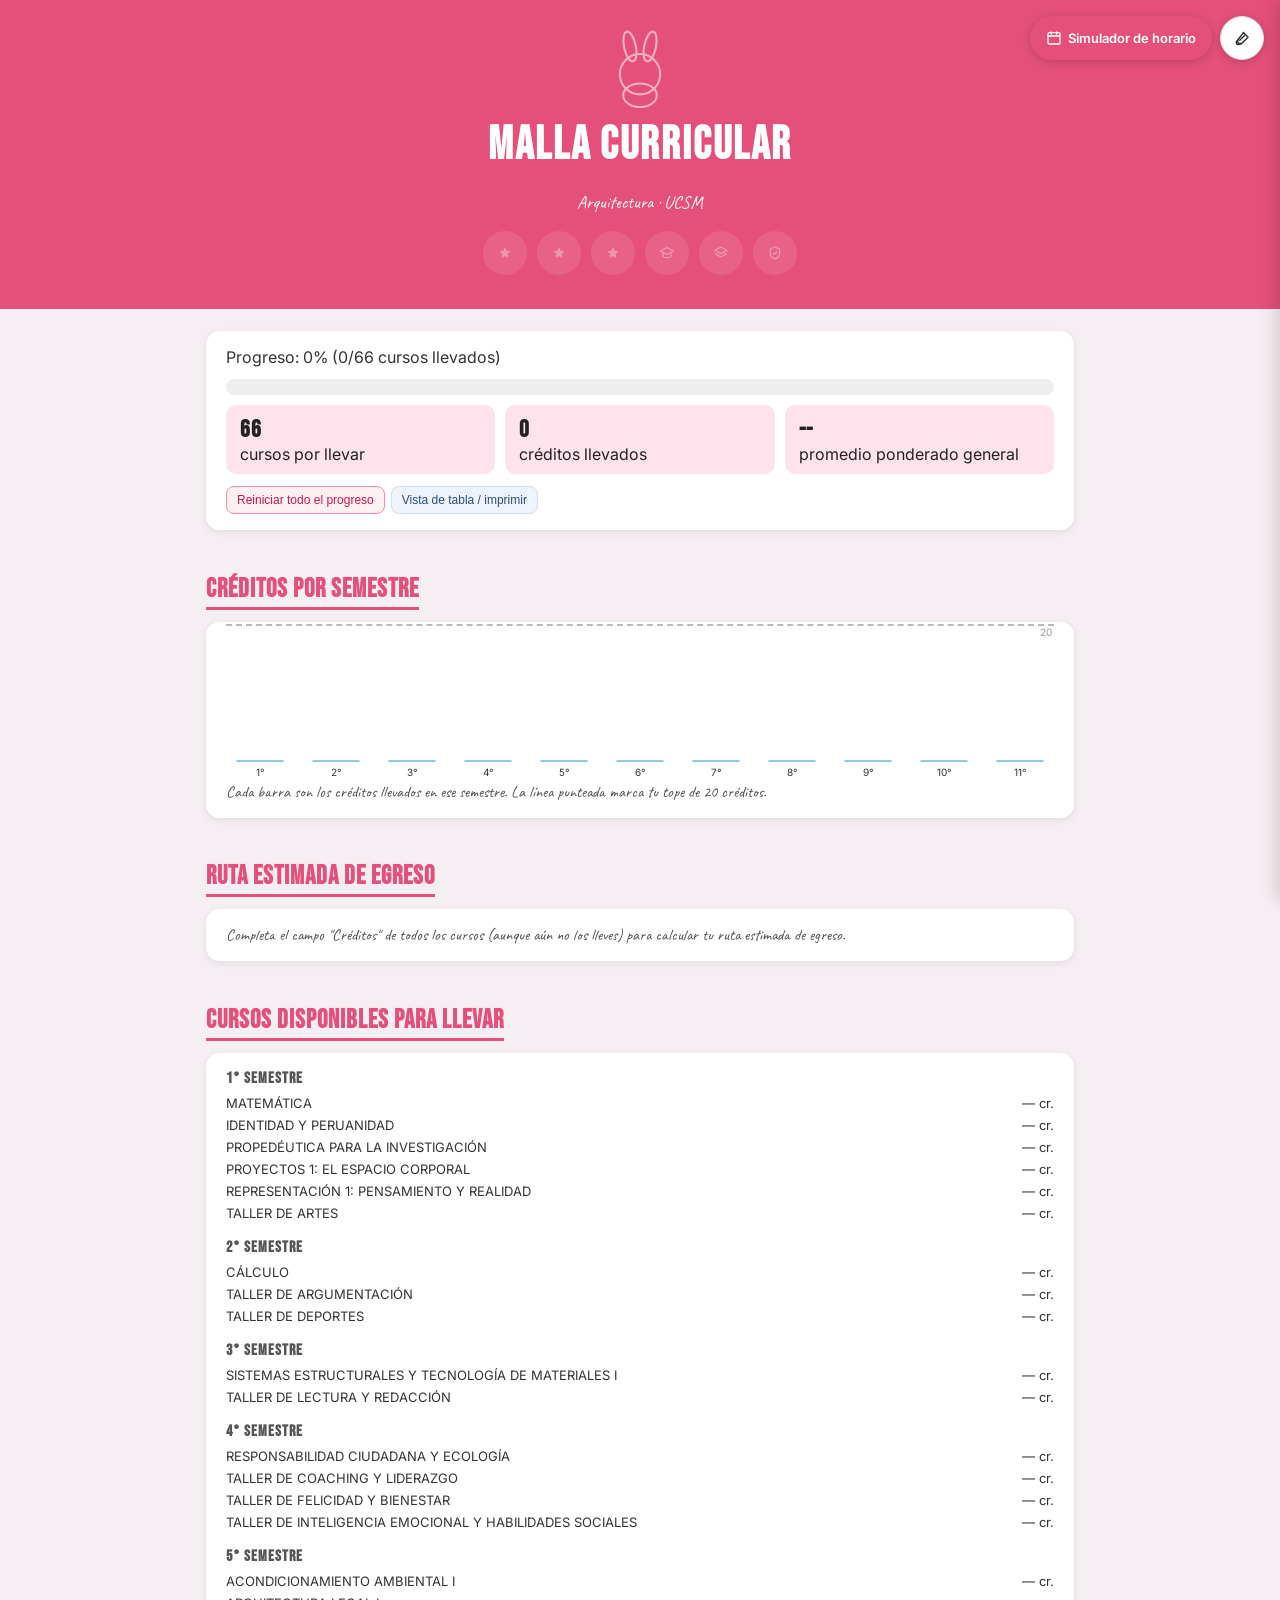
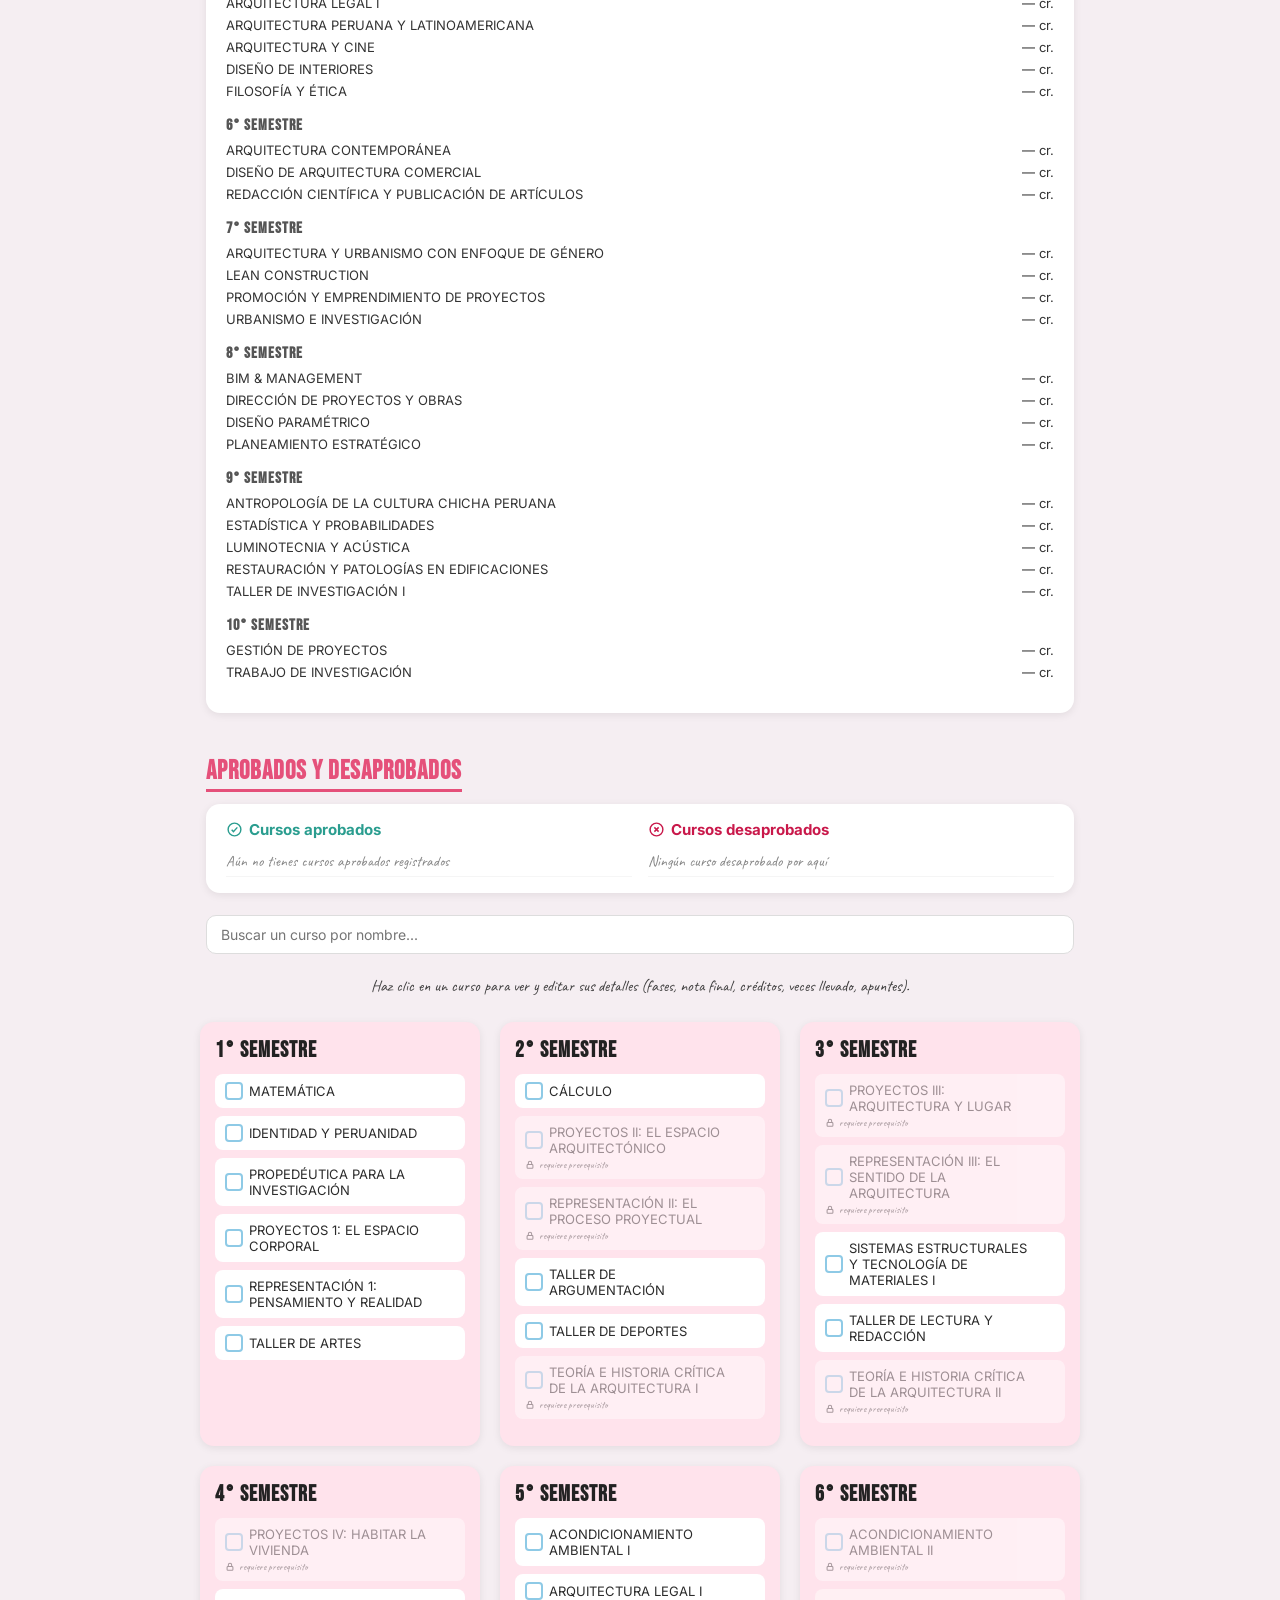
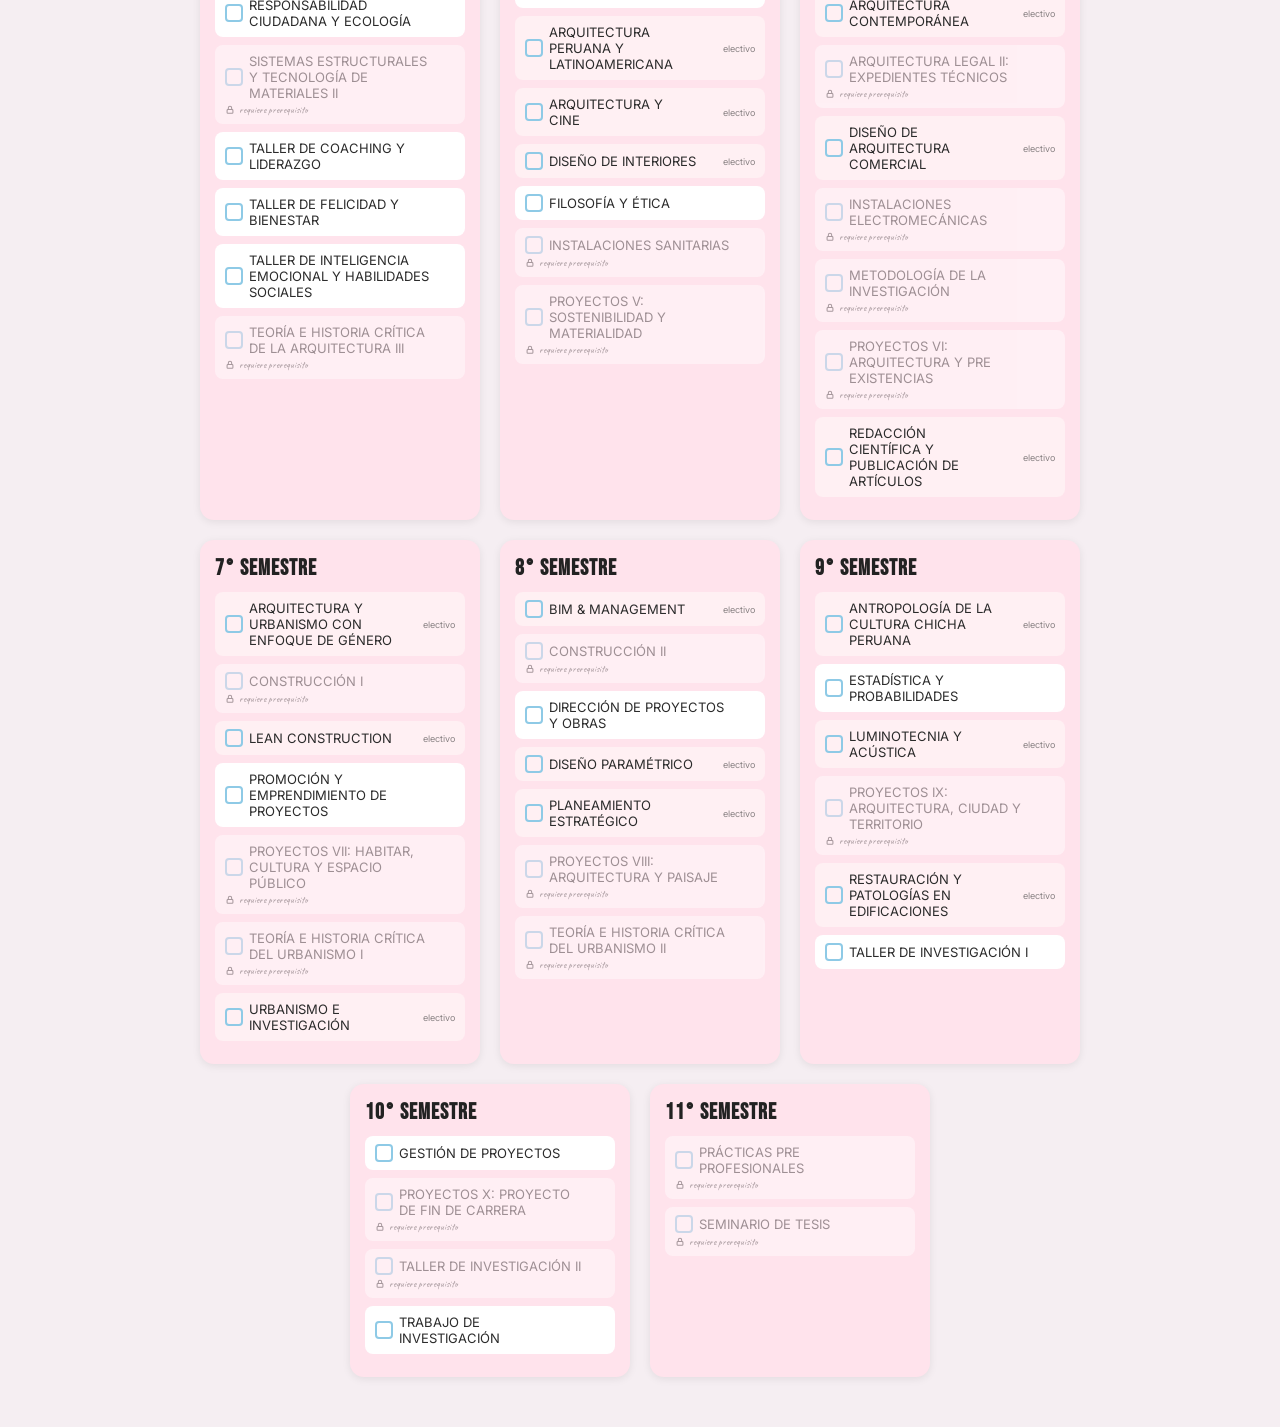
<file: index.html>
<!DOCTYPE html>
<html lang="es">
<head>
<meta charset="UTF-8">
<meta name="viewport" content="width=device-width, initial-scale=1.0">
<title>Malla Curricular de Arquitectura</title>
<link rel="preconnect" href="https://fonts.googleapis.com">
<link rel="preconnect" href="https://fonts.gstatic.com" crossorigin>
<link href="https://fonts.googleapis.com/css2?family=Anton&family=Bebas+Neue&family=Caveat:wght@600;700&family=DM+Sans:wght@400;500;700&family=Inter:wght@400;500;600;700&family=Nunito:wght@400;600;700&family=Playfair+Display:wght@700;800&family=Work+Sans:wght@400;500;600&display=swap" rel="stylesheet">
<style>
  :root {
    --color-fondo: #f5eef2;
    --color-tarjeta: #ffe3ec;
    --color-acento: #e5507a;
    --color-texto: #2b2b2b;
    --color-texto-tarjeta: #2b2b2b;
    --color-llevado: #8ecae6;
    --fuente-header: 'Bebas Neue', sans-serif;
    --fuente-body: 'Inter', sans-serif;
  }

  * { box-sizing: border-box; }

  body {
    font-family: var(--fuente-body);
    background: var(--color-fondo);
    color: var(--color-texto);
    margin: 0;
    padding: 0 0 40px 0;
    transition: background 0.3s, color 0.3s;
  }

  .nota-cursiva {
    font-family: 'Caveat', cursive;
    font-size: 16px;
    opacity: 0.85;
  }

  .icono { display: inline-flex; vertical-align: middle; }
  .icono svg { display: block; }

  /* ---------- Ícono flotante de ajustes ---------- */
  #btn-ajustes {
    position: fixed;
    top: 16px;
    right: 16px;
    width: 44px;
    height: 44px;
    border-radius: 50%;
    background: #fff;
    border: 1px solid #ddd;
    box-shadow: 0 2px 8px rgba(0,0,0,0.18);
    cursor: pointer;
    z-index: 30;
    display: flex;
    align-items: center;
    justify-content: center;
    color: #333;
  }
  #btn-ajustes:hover { background: #f4f4f4; }

  #btn-simulador {
    position: fixed;
    top: 16px;
    right: 68px;
    height: 44px;
    padding: 0 16px;
    border-radius: 22px;
    background: var(--color-acento);
    border: none;
    box-shadow: 0 2px 8px rgba(0,0,0,0.18);
    cursor: pointer;
    z-index: 30;
    display: flex;
    align-items: center;
    gap: 6px;
    color: #fff;
    font-family: var(--fuente-body);
    font-size: 13px;
    font-weight: 600;
    text-decoration: none;
  }
  #btn-simulador:hover { filter: brightness(1.08); }
  #btn-simulador svg { flex-shrink: 0; }

  @media (max-width: 600px) {
    #btn-simulador span { display: none; }
    #btn-simulador { padding: 0; width: 44px; justify-content: center; border-radius: 50%; right: 68px; }
  }

  #panel-ajustes {
    position: fixed;
    top: 66px;
    right: 16px;
    width: 280px;
    max-height: 85vh;
    overflow-y: auto;
    background: #fff;
    border-radius: 14px;
    padding: 16px;
    box-shadow: 0 4px 16px rgba(0,0,0,0.2);
    display: none;
    flex-direction: column;
    gap: 12px;
    text-align: left;
    z-index: 30;
    color: #333;
    font-family: 'Inter', sans-serif;
  }
  #panel-ajustes.abierto { display: flex; }
  #panel-ajustes h4 {
    margin: 0 0 2px 0;
    font-size: 12px;
    color: #555;
  }
  #panel-ajustes .campo-ajuste {
    display: flex;
    justify-content: space-between;
    align-items: center;
    gap: 8px;
  }
  #panel-ajustes input[type="color"] {
    width: 36px; height: 26px;
    border: none;
    border-radius: 6px;
    cursor: pointer;
  }
  #panel-ajustes select {
    width: 100%;
    padding: 5px;
    border-radius: 6px;
    border: 1px solid #cfdff0;
    font-size: 12px;
  }
  #panel-ajustes .check-auto {
    font-size: 11px;
    display: flex;
    align-items: center;
    gap: 4px;
    opacity: 0.75;
  }
  .simbolos-elegir, .stickers-elegir { display: flex; gap: 4px; flex-wrap: wrap; }
  .simbolos-elegir button, .stickers-elegir button {
    width: 32px; height: 32px;
    border-radius: 6px;
    border: 2px solid #eee;
    background: #fafafa;
    cursor: pointer;
    display: flex;
    align-items: center;
    justify-content: center;
    color: #444;
    padding: 0;
    overflow: hidden;
  }
  .simbolos-elegir button.elegido, .stickers-elegir button.elegido { border-color: var(--color-acento); background: #fff0f4; }
  .stickers-elegir img { width: 100%; height: 100%; object-fit: cover; border-radius: 4px; }
  #panel-ajustes hr { border: none; border-top: 1px solid #eee; margin: 2px 0; }
  .boton-mini {
    font-size: 12px;
    background: #fff0f3;
    border: 1px solid #f78da7;
    color: #c9184a;
    border-radius: 8px;
    padding: 6px 10px;
    cursor: pointer;
  }
  .boton-mini.secundario {
    background: #eef4fb;
    border-color: #cfdff0;
    color: #2b4c7e;
  }
  .fila-botones { display: flex; gap: 6px; flex-wrap: wrap; }
  input[type="file"] { font-size: 11px; max-width: 100%; }

  /* ---------- Banner de cabecera ---------- */
  #banner {
    background: var(--color-acento);
    padding: 28px 20px 34px;
    text-align: center;
    color: #fff;
    position: relative;
    overflow: hidden;
    transition: background 0.3s;
  }
  #banner h1 {
    font-family: var(--fuente-header);
    font-size: 46px;
    letter-spacing: 2px;
    margin: 6px 0 2px;
    text-transform: uppercase;
  }
  #banner .subt {
    font-family: 'Caveat', cursive;
    font-size: 18px;
    opacity: 0.95;
  }

  .mascota-wrap {
    position: relative;
    width: 84px;
    height: 84px;
    margin: 0 auto 6px;
  }
  .mascota-wrap svg { position: absolute; top: 0; left: 0; width: 100%; height: 100%; }
  .mascota-fill-clip { position: absolute; inset: 0; transition: clip-path 0.5s; overflow: hidden; }
  .mascota-img {
    width: 84px; height: 84px;
    border-radius: 50%;
    object-fit: cover;
    border: 3px solid #fff;
    margin: 0 auto 6px;
    display: block;
  }

  /* ---------- Insignias ---------- */
  #insignias {
    display: flex;
    justify-content: center;
    gap: 10px;
    margin-top: 14px;
    flex-wrap: wrap;
  }
  .insignia {
    width: 44px; height: 44px;
    border-radius: 50%;
    background: rgba(255,255,255,0.25);
    display: flex;
    align-items: center;
    justify-content: center;
    color: #fff;
    filter: grayscale(1);
    opacity: 0.4;
    transition: opacity 0.3s, filter 0.3s, transform 0.2s;
  }
  .insignia.lograda {
    background: #fff;
    color: var(--color-acento);
    filter: none;
    opacity: 1;
  }
  .insignia:hover { transform: scale(1.08); }

  /* ---------- Contenedor general ---------- */
  .seccion {
    max-width: 900px;
    margin: 22px auto;
    padding: 0 16px;
  }
  .seccion h2 {
    font-family: var(--fuente-header);
    font-size: 26px;
    letter-spacing: 1px;
    text-transform: uppercase;
    color: var(--color-acento);
    border-bottom: 3px solid var(--color-acento);
    display: inline-block;
    padding-bottom: 2px;
    margin-bottom: 12px;
  }

  .caja {
    background: #ffffff;
    border-radius: 14px;
    padding: 16px 20px;
    box-shadow: 0 2px 8px rgba(0,0,0,0.08);
    color: #333;
  }

  /* ---------- Resumen ---------- */
  #resumen .fila {
    display: flex;
    justify-content: space-between;
    flex-wrap: wrap;
    gap: 10px;
    margin: 10px 0 0;
  }
  #resumen .dato {
    background: var(--color-tarjeta);
    color: var(--color-texto-tarjeta);
    border-radius: 10px;
    padding: 10px 14px;
    flex: 1;
    min-width: 140px;
    transition: background 0.3s, color 0.3s;
  }
  #resumen .dato strong {
    display: block;
    font-family: var(--fuente-header);
    font-size: 24px;
    letter-spacing: 1px;
  }
  #barra-progreso {
    width: 100%;
    background: #eee;
    border-radius: 10px;
    overflow: hidden;
    height: 16px;
    margin-top: 12px;
  }
  #barra-relleno {
    width: 0%;
    height: 100%;
    background: var(--color-acento);
    transition: width 0.5s;
  }

  /* ---------- Gráfico de créditos por semestre ---------- */
  #grafico-creditos {
    display: flex;
    align-items: flex-end;
    gap: 8px;
    height: 140px;
    padding-top: 10px;
    position: relative;
  }
  #grafico-creditos .linea-limite {
    position: absolute;
    left: 0; right: 0;
    border-top: 2px dashed #bbb;
    font-size: 10px;
    color: #999;
    text-align: right;
    padding-right: 2px;
  }
  .barra-sem {
    flex: 1;
    display: flex;
    flex-direction: column;
    align-items: center;
    gap: 4px;
    font-size: 10px;
  }
  .barra-sem .barra {
    width: 70%;
    background: var(--color-llevado);
    border-radius: 4px 4px 0 0;
    transition: height 0.4s, background 0.3s;
    min-height: 2px;
  }
  .barra-sem .barra.excedido { background: #e5383b; }
  .barra-sem .num { font-weight: 700; font-size: 10px; }

  /* ---------- Ruta de egreso ---------- */
  #ruta-egreso .valor-grande {
    font-family: var(--fuente-header);
    font-size: 40px;
    color: var(--color-acento);
    letter-spacing: 1px;
  }

  /* ---------- Cursos disponibles ---------- */
  .bloque-disponible { margin-bottom: 14px; }
  .bloque-disponible h4 {
    font-family: var(--fuente-header);
    font-size: 16px;
    letter-spacing: 1px;
    margin: 0 0 4px;
    color: #555;
  }
  .bloque-disponible ul { list-style: none; padding: 0; margin: 0; }
  .bloque-disponible li { font-size: 13px; padding: 3px 0; display: flex; justify-content: space-between; }
  .aviso-exceso { color: #e5383b; font-size: 11px; font-style: italic; margin-top: 2px; }

  /* ---------- Aprobados / Desaprobados ---------- */
  #listas {
    display: flex;
    gap: 16px;
    flex-wrap: wrap;
  }
  .lista-box {
    flex: 1;
    min-width: 260px;
  }
  .lista-box h3 {
    margin: 0 0 8px;
    font-size: 15px;
    display: flex;
    align-items: center;
    gap: 6px;
  }
  .lista-box.aprobados h3 { color: #2a9d8f; }
  .lista-box.desaprobados h3 { color: #c9184a; }
  .lista-box ul { list-style: none; padding: 0; margin: 0; max-height: 220px; overflow-y: auto; }
  .lista-box li {
    display: flex;
    justify-content: space-between;
    align-items: center;
    font-size: 12.5px;
    padding: 5px 0;
    border-bottom: 1px solid #f0f0f0;
    gap: 6px;
  }
  .lista-box .vacio { font-size: 12px; opacity: 0.6; font-family: 'Caveat', cursive; font-size: 15px; }
  .badge-nota {
    font-weight: bold;
    border-radius: 6px;
    padding: 1px 6px;
    font-size: 11px;
    color: white;
  }
  .aprobados .badge-nota { background: #2a9d8f; }
  .desaprobados .badge-nota { background: #e5383b; }

  /* ---------- Buscador ---------- */
  #buscador {
    width: 100%;
    padding: 10px 14px;
    border-radius: 10px;
    border: 1px solid #ddd;
    font-size: 14px;
    font-family: var(--fuente-body);
  }

  /* ---------- Malla ---------- */
  #malla {
    display: flex;
    flex-wrap: wrap;
    justify-content: center;
    max-width: 1200px;
    margin: 0 auto;
    padding: 0 16px;
  }

  .semestre {
    background: var(--color-tarjeta);
    padding: 15px;
    margin: 10px;
    border-radius: 14px;
    width: 280px;
    box-shadow: 0 2px 8px rgba(0,0,0,0.08);
    vertical-align: top;
    transition: background 0.3s;
  }

  .semestre h2 {
    color: var(--color-texto-tarjeta);
    margin: 0 0 10px;
    font-family: var(--fuente-header);
    font-size: 22px;
    letter-spacing: 1px;
    text-transform: uppercase;
    transition: color 0.3s;
  }

  .semestre ul { list-style: none; padding: 0; margin: 0; }
  .semestre li { margin: 8px 0; }

  .curso {
    background: #ffffff;
    color: #2b2b2b;
    border-radius: 8px;
    padding: 8px 10px;
    text-align: left;
    cursor: pointer;
    transition: background 0.2s, transform 0.15s, opacity 0.2s;
  }
  .curso:hover:not(.desactivado) { background: #f3f3f3; transform: translateY(-1px); }

  .curso-nombre { font-size: 13px; display: flex; align-items: center; gap: 6px; font-family: var(--fuente-body); }
  .curso-nombre .check {
    width: 18px; height: 18px;
    border-radius: 4px;
    border: 2px solid #8ecae6;
    flex-shrink: 0;
    display: flex;
    align-items: center;
    justify-content: center;
  }
  .curso-nombre .nombre-txt { flex: 1; }
  .curso-nombre .sticker-mini { width: 15px; height: 15px; }
  .curso-nombre .sticker-mini img, .curso-nombre .sticker-mini svg { width: 100%; height: 100%; border-radius: 3px; }

  .curso.aprobado { background: var(--color-llevado) !important; color: white!important; font-weight: bold; }
  .curso.aprobado .check { background: white; border-color: white; color: var(--color-llevado); }

  .curso.desaprobado { background: #ff8fa3!important; color: white!important; font-weight: bold; }
  .curso.desaprobado .check { background: white; border-color: white; color: #ff8fa3; }

  .curso.pendiente { background: #cdb4db!important; color: white!important; }
  .curso.pendiente .check { background: white; border-color: white; color: #cdb4db; }

  .curso.electivo:not(.aprobado):not(.desaprobado):not(.pendiente):not(.desactivado) { background: #fff0f3; }
  .curso.electivo .curso-nombre::after {
    content: 'electivo';
    font-size: 9px;
    font-weight: normal;
    opacity: 0.55;
    font-family: 'Inter', sans-serif;
  }

  .curso.desactivado { opacity: 0.45; cursor: default; }
  .curso.oculto { display: none; }

  .curso.desactivado-prereq .aviso-bloqueo,
  .curso.desactivado-grupo .aviso-bloqueo {
    display: flex;
    align-items: center;
    gap: 4px;
    font-size: 10px;
    opacity: 0.9;
    font-family: 'Caveat', cursive;
    margin-top: 2px;
  }
  .aviso-bloqueo { display: none; }

  /* ---------- Panel lateral de detalle ---------- */
  #fondo-panel {
    position: fixed;
    inset: 0;
    background: rgba(0,0,0,0.3);
    opacity: 0;
    pointer-events: none;
    transition: opacity 0.25s;
    z-index: 20;
  }
  #fondo-panel.abierto { opacity: 1; pointer-events: auto; }

  #panel-detalle {
    position: fixed;
    top: 0; right: 0;
    width: 340px;
    max-width: 90vw;
    height: 100vh;
    background: #fff;
    box-shadow: -4px 0 16px rgba(0,0,0,0.15);
    transform: translateX(100%);
    transition: transform 0.3s;
    z-index: 21;
    overflow-y: auto;
    text-align: left;
    padding: 20px;
    color: #333;
    font-family: 'Inter', sans-serif;
  }
  #panel-detalle.abierto { transform: translateX(0); }

  #panel-detalle .cerrar {
    float: right;
    background: none;
    border: none;
    font-size: 20px;
    cursor: pointer;
    color: #999;
  }
  #panel-detalle h2 {
    color: var(--color-acento);
    font-family: var(--fuente-header);
    font-size: 22px;
    letter-spacing: 0.5px;
    margin: 0 30px 4px 0;
  }
  #panel-detalle .subinfo {
    font-size: 13px;
    color: #777;
    margin-bottom: 14px;
    font-family: 'Caveat', cursive;
  }

  .campo-panel { margin-bottom: 14px; }
  .campo-panel label {
    font-size: 12px;
    color: #555;
    display: block;
    margin-bottom: 3px;
  }
  .campo-panel input[type="number"], .campo-panel textarea {
    width: 100%;
    padding: 6px 8px;
    border: 1px solid #ddd;
    border-radius: 6px;
    font-size: 13px;
    font-family: 'Inter', sans-serif;
  }
  .campo-panel textarea { resize: vertical; min-height: 50px; }

  .fila-fases { display: flex; gap: 8px; }
  .fila-fases .campo-panel { flex: 1; }

  .stepper { display: flex; align-items: center; gap: 8px; }
  .stepper button {
    width: 28px; height: 28px;
    border-radius: 6px;
    border: 1px solid #ddd;
    background: #f5f5f5;
    cursor: pointer;
    font-size: 14px;
  }
  .stepper span { min-width: 20px; text-align: center; font-weight: bold; }

  .toggle-llevado {
    display: flex;
    align-items: center;
    gap: 8px;
    background: #f5f5f5;
    border-radius: 8px;
    padding: 8px 10px;
    margin-bottom: 14px;
    font-size: 13px;
  }

  .nota-final-box {
    background: #f7f7f7;
    border-radius: 8px;
    padding: 10px;
    text-align: center;
    margin-bottom: 14px;
  }
  .nota-final-box .valor {
    font-family: var(--fuente-header);
    font-size: 30px;
    letter-spacing: 1px;
    color: #555;
  }
  .nota-final-box.aprobado .valor { color: #2a9d8f; }
  .nota-final-box.desaprobado .valor { color: #e5383b; }
  .nota-final-box .formula {
    font-size: 11px;
    opacity: 0.7;
    margin-top: 3px;
    font-family: 'Caveat', cursive;
  }

  .aviso-desaprobado {
    background: #fff0f0;
    border: 1px solid #ffb3b3;
    border-radius: 8px;
    padding: 10px;
    margin-bottom: 14px;
    font-size: 12.5px;
    color: #b00020;
  }
  .stickers {
    display: flex;
    gap: 6px;
    margin-top: 8px;
    flex-wrap: wrap;
  }
  .stickers button {
    width: 32px; height: 32px;
    background: #fff;
    border: 2px solid transparent;
    border-radius: 8px;
    cursor: pointer;
    padding: 3px;
    overflow: hidden;
  }
  .stickers button img { width: 100%; height: 100%; object-fit: cover; border-radius: 4px; }
  .stickers button.elegido { border-color: #e5383b; background: #ffe5e5; }

  /* ---------- Tabla imprimible ---------- */
  #tabla-imprimir { display: none; }
  #tabla-imprimir table { width: 100%; border-collapse: collapse; font-size: 12px; }
  #tabla-imprimir th, #tabla-imprimir td { border: 1px solid #ccc; padding: 4px 6px; text-align: left; }
  #tabla-imprimir th { background: #eee; }

  @media print {
    body * { visibility: hidden; }
    #tabla-imprimir, #tabla-imprimir * { visibility: visible; }
    #tabla-imprimir { display: block !important; position: absolute; top: 0; left: 0; width: 100%; }
  }
</style>
</head>
<body>

<a id="btn-simulador" href="SIMULADOR-HORARIO.html" target="_blank" rel="noopener" title="Ir al simulador de horario">
  <svg viewBox="0 0 24 24" width="16" height="16" fill="none" stroke="currentColor" stroke-width="2" stroke-linecap="round" stroke-linejoin="round"><rect x="3" y="4" width="18" height="17" rx="2"/><path d="M3 9h18"/><path d="M8 3v3M16 3v3"/></svg>
  <span>Simulador de horario</span>
</a>
<button id="btn-ajustes" title="Personalizar apariencia"></button>
<div id="panel-ajustes">
  <div>
    <h4>Fondo de la página</h4>
    <div class="campo-ajuste"><span>Color</span><input type="color" id="color-fondo"></div>
  </div>
  <div>
    <h4>Tarjetas de semestre</h4>
    <div class="campo-ajuste"><span>Color</span><input type="color" id="color-tarjeta"></div>
  </div>
  <div>
    <h4>Color de acento (banner, botones, gráfico)</h4>
    <div class="campo-ajuste"><span>Color</span><input type="color" id="color-acento"></div>
  </div>
  <div>
    <h4>Color de letras</h4>
    <div class="campo-ajuste"><span>Color</span><input type="color" id="color-texto"></div>
    <label class="check-auto"><input type="checkbox" id="texto-auto"> Automático según el fondo</label>
  </div>
  <div>
    <h4>Cursos llevados</h4>
    <div class="campo-ajuste"><span>Color</span><input type="color" id="color-llevado"></div>
  </div>
  <div>
    <h4>Símbolo al marcar llevado</h4>
    <div class="simbolos-elegir" id="simbolos-elegir"></div>
  </div>
  <div>
    <h4>Estilo de tipografía</h4>
    <select id="select-fuente">
      <option value="conejito">Conejito (Bebas + Inter)</option>
      <option value="editorial">Editorial (Playfair + Work Sans)</option>
      <option value="retro">Retro pixel (Anton + DM Sans)</option>
      <option value="manuscrita">Manuscrita (Caveat + Nunito)</option>
      <option value="clasica">Clásica (Georgia + sans)</option>
    </select>
  </div>
  <hr>
  <div>
    <h4>Mascota</h4>
    <input type="file" id="subir-mascota" accept="image/*">
    <div class="fila-botones" style="margin-top:6px">
      <button class="boton-mini secundario" id="quitar-mascota">Usar conejito predeterminado</button>
    </div>
  </div>
  <div>
    <h4>Agregar stickers propios (para cursos desaprobados)</h4>
    <input type="file" id="subir-sticker" accept="image/*" multiple>
  </div>
  <hr>
  <div class="fila-botones">
    <button class="boton-mini secundario" id="exportar-progreso">Exportar progreso</button>
    <button class="boton-mini secundario" id="importar-progreso-btn">Importar progreso</button>
    <input type="file" id="importar-progreso-input" accept=".json" style="display:none">
  </div>
  <button class="boton-mini" id="restaurar-colores">Restaurar apariencia</button>
</div>

<div id="banner">
  <div class="mascota-wrap" id="mascota-wrap"></div>
  <h1>Malla Curricular</h1>
  <p class="subt">Arquitectura · UCSM</p>
  <div id="insignias"></div>
</div>

<div class="seccion" id="resumen">
  <div class="caja">
    <p id="progreso-texto" style="margin:0 0 6px"></p>
    <div id="barra-progreso"><div id="barra-relleno"></div></div>
    <div class="fila">
      <div class="dato"><strong id="dato-restantes">0</strong>cursos por llevar</div>
      <div class="dato"><strong id="dato-creditos">0</strong>créditos llevados</div>
      <div class="dato"><strong id="dato-promedio">--</strong>promedio ponderado general</div>
    </div>
    <div class="fila-botones" style="margin-top:12px">
      <button class="boton-mini" id="reiniciar">Reiniciar todo el progreso</button>
      <button class="boton-mini secundario" id="btn-imprimir">Vista de tabla / imprimir</button>
    </div>
  </div>
</div>

<div class="seccion">
  <h2>Créditos por semestre</h2>
  <div class="caja">
    <div id="grafico-creditos"></div>
    <p class="nota-cursiva" style="margin:4px 0 0">Cada barra son los créditos llevados en ese semestre. La línea punteada marca tu tope de 20 créditos.</p>
  </div>
</div>

<div class="seccion" id="ruta-egreso">
  <h2>Ruta estimada de egreso</h2>
  <div class="caja" id="ruta-egreso-contenido"></div>
</div>

<div class="seccion">
  <h2>Cursos disponibles para llevar</h2>
  <div class="caja" id="cursos-disponibles"></div>
</div>

<div class="seccion">
  <h2>Aprobados y desaprobados</h2>
  <div class="caja">
    <div id="listas">
      <div class="lista-box aprobados">
        <h3><span class="icono" id="icono-check"></span> Cursos aprobados</h3>
        <ul id="lista-aprobados"></ul>
      </div>
      <div class="lista-box desaprobados">
        <h3><span class="icono" id="icono-x"></span> Cursos desaprobados</h3>
        <ul id="lista-desaprobados"></ul>
      </div>
    </div>
  </div>
</div>

<div class="seccion">
  <input type="text" id="buscador" placeholder="Buscar un curso por nombre...">
</div>

<p class="nota-cursiva" style="text-align:center; max-width:620px; margin:0 auto 16px;">
  Haz clic en un curso para ver y editar sus detalles (fases, nota final, créditos, veces llevado, apuntes).
</p>

<div id="malla"></div>

<div id="tabla-imprimir">
  <h2>Malla curricular — resumen</h2>
  <table>
    <thead><tr><th>Semestre</th><th>Curso</th><th>Estado</th><th>Nota final</th><th>Créditos</th></tr></thead>
    <tbody id="tabla-imprimir-body"></tbody>
  </table>
</div>

<!-- Panel lateral -->
<div id="fondo-panel"></div>
<div id="panel-detalle">
  <button class="cerrar" id="cerrar-panel">×</button>
  <h2 id="panel-nombre"></h2>
  <p class="subinfo" id="panel-prereq"></p>

  <div class="toggle-llevado">
    <input type="checkbox" id="panel-llevado">
    <label for="panel-llevado">Marcar como llevado</label>
  </div>

  <div class="campo-panel">
    <label>Créditos</label>
    <input type="number" min="0" step="1" id="panel-creditos">
  </div>

  <div class="campo-panel">
    <label>Veces llevado</label>
    <div class="stepper">
      <button id="panel-veces-menos">−</button>
      <span id="panel-veces-valor">1</span>
      <button id="panel-veces-mas">+</button>
    </div>
  </div>

  <div class="fila-fases">
    <div class="campo-panel"><label id="label-fase1">Fase 1</label><input type="number" min="0" max="20" step="0.1" id="panel-fase1"></div>
    <div class="campo-panel"><label id="label-fase2">Fase 2</label><input type="number" min="0" max="20" step="0.1" id="panel-fase2"></div>
    <div class="campo-panel"><label id="label-fase3">Fase 3</label><input type="number" min="0" max="20" step="0.1" id="panel-fase3"></div>
  </div>

  <div class="nota-final-box" id="panel-notafinal-box">
    <div class="valor" id="panel-notafinal-valor">--</div>
    <div>nota final</div>
    <div class="formula" id="panel-formula"></div>
  </div>

  <div class="campo-panel">
    <label>Apuntes</label>
    <textarea id="panel-apuntes" placeholder="Profesor, pendientes, comentarios..."></textarea>
  </div>

  <div class="aviso-desaprobado" id="panel-aviso" style="display:none">
    Este curso no llegó a la nota mínima aprobatoria (12). ¿Cómo te sientes al respecto? Elige un sticker:
    <div class="stickers" id="panel-stickers"></div>
  </div>
</div>

<script>
// ============================================================
// ÍCONOS (SVG monocromo, sin emojis)
// ============================================================
const ICONOS = {
  brush: `<svg viewBox="0 0 24 24" width="18" height="18" fill="none" stroke="currentColor" stroke-width="2" stroke-linecap="round" stroke-linejoin="round"><path d="M9 15l6-6"/><path d="M13.5 4.5L20 11l-9 9-4-1-1-4 7.5-9.5z"/><path d="M6 15c-1.5 1-2 3-1 5 2 1 4 .5 5-1"/></svg>`,
  lock: `<svg viewBox="0 0 24 24" width="10" height="10" fill="none" stroke="currentColor" stroke-width="2.5"><rect x="5" y="11" width="14" height="9" rx="2"/><path d="M8 11V7a4 4 0 0 1 8 0v4"/></svg>`,
  checkCircle: `<svg viewBox="0 0 24 24" width="17" height="17" fill="none" stroke="currentColor" stroke-width="2"><circle cx="12" cy="12" r="9"/><path d="M8 12.5l2.5 2.5L16 9"/></svg>`,
  xCircle: `<svg viewBox="0 0 24 24" width="17" height="17" fill="none" stroke="currentColor" stroke-width="2"><circle cx="12" cy="12" r="9"/><path d="M9 9l6 6M15 9l-6 6"/></svg>`,
  star: `<svg viewBox="0 0 24 24" width="14" height="14" fill="currentColor"><path d="M12 2l2.9 6.3 6.9.7-5.2 4.7 1.5 6.8L12 17l-6.1 3.5 1.5-6.8L2.2 9l6.9-.7z"/></svg>`,
  layers: `<svg viewBox="0 0 24 24" width="16" height="16" fill="none" stroke="currentColor" stroke-width="2" stroke-linejoin="round"><path d="M12 3l9 5-9 5-9-5 9-5z"/><path d="M3 13l9 5 9-5"/></svg>`,
  shield: `<svg viewBox="0 0 24 24" width="16" height="16" fill="none" stroke="currentColor" stroke-width="2" stroke-linejoin="round"><path d="M12 3l7 3v6c0 4.5-3 7.5-7 9-4-1.5-7-4.5-7-9V6z"/><path d="M9 12l2 2 4-4"/></svg>`,
  cap: `<svg viewBox="0 0 24 24" width="16" height="16" fill="none" stroke="currentColor" stroke-width="2" stroke-linejoin="round"><path d="M2 9l10-5 10 5-10 5-10-5z"/><path d="M6 11v5c0 1.5 3 3 6 3s6-1.5 6-3v-5"/></svg>`,
};

const SIMBOLOS = {
  check: `<svg viewBox="0 0 24 24" width="12" height="12" fill="none" stroke="currentColor" stroke-width="3" stroke-linecap="round" stroke-linejoin="round"><path d="M4 12l5 5L20 6"/></svg>`,
  estrella: `<svg viewBox="0 0 24 24" width="12" height="12" fill="currentColor"><path d="M12 2l2.9 6.3 6.9.7-5.2 4.7 1.5 6.8L12 17l-6.1 3.5 1.5-6.8L2.2 9l6.9-.7z"/></svg>`,
  corazon: `<svg viewBox="0 0 24 24" width="12" height="12" fill="currentColor"><path d="M12 21s-7-4.35-9.5-8.5C.5 8 3 4 7 4c2 0 3.5 1 5 3 1.5-2 3-3 5-3 4 0 6.5 4 4.5 8.5C19 16.65 12 21 12 21z"/></svg>`,
  pata: `<svg viewBox="0 0 24 24" width="12" height="12" fill="currentColor"><circle cx="7" cy="8" r="2"/><circle cx="12" cy="5.5" r="2"/><circle cx="17" cy="8" r="2"/><ellipse cx="12" cy="15.5" rx="6" ry="5"/></svg>`,
  circulo: `<svg viewBox="0 0 24 24" width="10" height="10" fill="currentColor"><circle cx="12" cy="12" r="8"/></svg>`,
  flor: `<svg viewBox="0 0 24 24" width="13" height="13" fill="currentColor"><circle cx="12" cy="12" r="2.3"/><circle cx="12" cy="6" r="2.8"/><circle cx="12" cy="18" r="2.8"/><circle cx="6" cy="12" r="2.8"/><circle cx="18" cy="12" r="2.8"/></svg>`,
};

const STICKERS_BUILTIN = {
  triste: `<svg viewBox="0 0 24 24" width="24" height="24" fill="none" stroke="#555" stroke-width="1.4"><circle cx="12" cy="12" r="9"/><circle cx="9" cy="10" r="0.9" fill="#555" stroke="none"/><circle cx="15" cy="10" r="0.9" fill="#555" stroke="none"/><path d="M8.5 16.5c1-1.5 6-1.5 7 0"/></svg>`,
  cansado: `<svg viewBox="0 0 24 24" width="24" height="24" fill="none" stroke="#555" stroke-width="1.4"><circle cx="12" cy="12" r="9"/><path d="M7.5 10h3M13.5 10h3"/><path d="M9 16q3-1 6 0"/></svg>`,
  decidido: `<svg viewBox="0 0 24 24" width="24" height="24" fill="none" stroke="#555" stroke-width="1.4"><circle cx="12" cy="12" r="9"/><path d="M7 9l3 1M17 9l-3 1"/><path d="M9 15.5h6"/></svg>`,
  llorando: `<svg viewBox="0 0 24 24" width="24" height="24" fill="none" stroke="#555" stroke-width="1.4"><circle cx="12" cy="12" r="9"/><circle cx="9" cy="10" r="0.9" fill="#555" stroke="none"/><circle cx="15" cy="10" r="0.9" fill="#555" stroke="none"/><path d="M8.5 15.5c1-1.2 6-1.2 7 0"/><path d="M8.5 12.5l-1 3M15.5 12.5l1 3"/></svg>`,
  tranquilo: `<svg viewBox="0 0 24 24" width="24" height="24" fill="none" stroke="#555" stroke-width="1.4"><circle cx="12" cy="12" r="9"/><path d="M8 10.5h2M14 10.5h2"/><path d="M9 15h6"/></svg>`,
};

document.getElementById('btn-ajustes').innerHTML = ICONOS.brush;
document.getElementById('icono-check').innerHTML = ICONOS.checkCircle;
document.getElementById('icono-x').innerHTML = ICONOS.xCircle;

// ============================================================
// DATOS DE LA MALLA
// ============================================================
const cursos = [
  {id:'mat1', sem:1, nombre:'MATEMÁTICA'},
  {id:'idper', sem:1, nombre:'IDENTIDAD Y PERUANIDAD'},
  {id:'propinvest', sem:1, nombre:'PROPEDÉUTICA PARA LA INVESTIGACIÓN'},
  {id:'proy1', sem:1, nombre:'PROYECTOS 1: EL ESPACIO CORPORAL'},
  {id:'rep1', sem:1, nombre:'REPRESENTACIÓN 1: PENSAMIENTO Y REALIDAD'},
  {id:'tartes', sem:1, nombre:'TALLER DE ARTES'},

  {id:'calc', sem:2, nombre:'CÁLCULO'},
  {id:'proy2', sem:2, nombre:'PROYECTOS II: EL ESPACIO ARQUITECTÓNICO', prereq:'proy1'},
  {id:'rep2', sem:2, nombre:'REPRESENTACIÓN II: EL PROCESO PROYECTUAL', prereq:'rep1'},
  {id:'targum', sem:2, nombre:'TALLER DE ARGUMENTACIÓN'},
  {id:'tdeport', sem:2, nombre:'TALLER DE DEPORTES'},
  {id:'thca1', sem:2, nombre:'TEORÍA E HISTORIA CRÍTICA DE LA ARQUITECTURA I', prereq:'propinvest'},

  {id:'proy3', sem:3, nombre:'PROYECTOS III: ARQUITECTURA Y LUGAR', prereq:'proy2'},
  {id:'rep3', sem:3, nombre:'REPRESENTACIÓN III: EL SENTIDO DE LA ARQUITECTURA', prereq:'rep2'},
  {id:'sistemat1', sem:3, nombre:'SISTEMAS ESTRUCTURALES Y TECNOLOGÍA DE MATERIALES I'},
  {id:'tlecred', sem:3, nombre:'TALLER DE LECTURA Y REDACCIÓN'},
  {id:'thca2', sem:3, nombre:'TEORÍA E HISTORIA CRÍTICA DE LA ARQUITECTURA II', prereq:'thca1'},

  {id:'proy4', sem:4, nombre:'PROYECTOS IV: HABITAR LA VIVIENDA', prereq:'proy3'},
  {id:'respciu', sem:4, nombre:'RESPONSABILIDAD CIUDADANA Y ECOLOGÍA'},
  {id:'sistemat2', sem:4, nombre:'SISTEMAS ESTRUCTURALES Y TECNOLOGÍA DE MATERIALES II', prereq:'sistemat1'},
  {id:'tcoach', sem:4, nombre:'TALLER DE COACHING Y LIDERAZGO'},
  {id:'tfeliz', sem:4, nombre:'TALLER DE FELICIDAD Y BIENESTAR'},
  {id:'tinteli', sem:4, nombre:'TALLER DE INTELIGENCIA EMOCIONAL Y HABILIDADES SOCIALES'},
  {id:'thca3', sem:4, nombre:'TEORÍA E HISTORIA CRÍTICA DE LA ARQUITECTURA III', prereq:'thca2'},

  {id:'aa1', sem:5, nombre:'ACONDICIONAMIENTO AMBIENTAL I'},
  {id:'arqlegal1', sem:5, nombre:'ARQUITECTURA LEGAL I'},
  {id:'arqperu', sem:5, nombre:'ARQUITECTURA PERUANA Y LATINOAMERICANA', grupo:'elect5'},
  {id:'arqcine', sem:5, nombre:'ARQUITECTURA Y CINE', grupo:'elect5'},
  {id:'disint', sem:5, nombre:'DISEÑO DE INTERIORES', grupo:'elect5'},
  {id:'filoetica', sem:5, nombre:'FILOSOFÍA Y ÉTICA'},
  {id:'instsani', sem:5, nombre:'INSTALACIONES SANITARIAS', prereq:'sistemat2'},
  {id:'proy5', sem:5, nombre:'PROYECTOS V: SOSTENIBILIDAD Y MATERIALIDAD', prereq:'proy4'},

  {id:'aa2', sem:6, nombre:'ACONDICIONAMIENTO AMBIENTAL II', prereq:'aa1'},
  {id:'arqcontemp', sem:6, nombre:'ARQUITECTURA CONTEMPORÁNEA', grupo:'elect6'},
  {id:'arqlegal2', sem:6, nombre:'ARQUITECTURA LEGAL II: EXPEDIENTES TÉCNICOS', prereq:'arqlegal1'},
  {id:'disarqcom', sem:6, nombre:'DISEÑO DE ARQUITECTURA COMERCIAL', grupo:'elect6'},
  {id:'instelec', sem:6, nombre:'INSTALACIONES ELECTROMECÁNICAS', prereq:'instsani'},
  {id:'metinvest', sem:6, nombre:'METODOLOGÍA DE LA INVESTIGACIÓN', prereq:'propinvest'},
  {id:'proy6', sem:6, nombre:'PROYECTOS VI: ARQUITECTURA Y PRE EXISTENCIAS', prereq:'proy5'},
  {id:'redcient', sem:6, nombre:'REDACCIÓN CIENTÍFICA Y PUBLICACIÓN DE ARTÍCULOS', grupo:'elect6'},

  {id:'arqgenero', sem:7, nombre:'ARQUITECTURA Y URBANISMO CON ENFOQUE DE GÉNERO', grupo:'elect7'},
  {id:'const1', sem:7, nombre:'CONSTRUCCIÓN I', prereq:'instsani'},
  {id:'leancons', sem:7, nombre:'LEAN CONSTRUCTION', grupo:'elect7'},
  {id:'promoemp', sem:7, nombre:'PROMOCIÓN Y EMPRENDIMIENTO DE PROYECTOS'},
  {id:'proy7', sem:7, nombre:'PROYECTOS VII: HABITAR, CULTURA Y ESPACIO PÚBLICO', prereq:'proy6'},
  {id:'thcu1', sem:7, nombre:'TEORÍA E HISTORIA CRÍTICA DEL URBANISMO I', prereq:'aa2'},
  {id:'urbinvest', sem:7, nombre:'URBANISMO E INVESTIGACIÓN', grupo:'elect7'},

  {id:'bimmgmt', sem:8, nombre:'BIM & MANAGEMENT', grupo:'elect8'},
  {id:'const2', sem:8, nombre:'CONSTRUCCIÓN II', prereq:'const1'},
  {id:'dirproy', sem:8, nombre:'DIRECCIÓN DE PROYECTOS Y OBRAS'},
  {id:'disparam', sem:8, nombre:'DISEÑO PARAMÉTRICO', grupo:'elect8'},
  {id:'planestr', sem:8, nombre:'PLANEAMIENTO ESTRATÉGICO', grupo:'elect8'},
  {id:'proy8', sem:8, nombre:'PROYECTOS VIII: ARQUITECTURA Y PAISAJE', prereq:'proy7'},
  {id:'thcu2', sem:8, nombre:'TEORÍA E HISTORIA CRÍTICA DEL URBANISMO II', prereq:'thcu1'},

  {id:'antrochicha', sem:9, nombre:'ANTROPOLOGÍA DE LA CULTURA CHICHA PERUANA', grupo:'elect9'},
  {id:'estprob', sem:9, nombre:'ESTADÍSTICA Y PROBABILIDADES'},
  {id:'luminote', sem:9, nombre:'LUMINOTECNIA Y ACÚSTICA', grupo:'elect9'},
  {id:'proy9', sem:9, nombre:'PROYECTOS IX: ARQUITECTURA, CIUDAD Y TERRITORIO', prereq:'proy8'},
  {id:'restaurac', sem:9, nombre:'RESTAURACIÓN Y PATOLOGÍAS EN EDIFICACIONES', grupo:'elect9'},
  {id:'tinvest1', sem:9, nombre:'TALLER DE INVESTIGACIÓN I'},

  {id:'gestproy', sem:10, nombre:'GESTIÓN DE PROYECTOS'},
  {id:'proy10', sem:10, nombre:'PROYECTOS X: PROYECTO DE FIN DE CARRERA', prereq:'proy9'},
  {id:'tinvest2', sem:10, nombre:'TALLER DE INVESTIGACIÓN II', prereq:'tinvest1'},
  {id:'trabinvest', sem:10, nombre:'TRABAJO DE INVESTIGACIÓN'},

  {id:'practicas', sem:11, nombre:'PRÁCTICAS PRE PROFESIONALES', prereq:'proy10'},
  {id:'semtesis', sem:11, nombre:'SEMINARIO DE TESIS', prereq:'tinvest2'},
];

cursos.forEach(c => { c.esProyecto = /^proy\d+$/.test(c.id); });

const NOTA_MINIMA = 12;
const MAX_CREDITOS_SEM = 20;
const GRUPOS_ELECTIVOS = [...new Set(cursos.filter(c=>c.grupo).map(c=>c.grupo))];

function nombreSemestre(s) { return `${s}° SEMESTRE`; }

// ============================================================
// ESTADO
// ============================================================
const STORAGE_KEY = 'malla-arquitectura-progreso';
const APARIENCIA_KEY = 'malla-arquitectura-apariencia';
const FUENTES = {
  conejito: { header: "'Bebas Neue', sans-serif", body: "'Inter', sans-serif" },
  editorial: { header: "'Playfair Display', serif", body: "'Work Sans', sans-serif" },
  retro: { header: "'Anton', sans-serif", body: "'DM Sans', sans-serif" },
  manuscrita: { header: "'Caveat', cursive", body: "'Nunito', sans-serif" },
  clasica: { header: "Georgia, serif", body: "system-ui, sans-serif" },
};
const APARIENCIA_DEFAULT = {
  fondo: '#f5eef2', tarjeta: '#ffe3ec', acento: '#e5507a',
  texto: '#2b2b2b', textoAuto: true, llevado: '#8ecae6',
  simbolo: 'check', fuente: 'conejito', mascotaImg: null,
  stickersCustom: []
};

function cargarJSON(key, def) {
  try { const raw = localStorage.getItem(key); return raw ? JSON.parse(raw) : def; }
  catch(e){ return def; }
}
let estado = cargarJSON(STORAGE_KEY, {});
let apariencia = {...APARIENCIA_DEFAULT, ...cargarJSON(APARIENCIA_KEY, {})};

function guardarEstado(){ localStorage.setItem(STORAGE_KEY, JSON.stringify(estado)); }
function guardarApariencia(){ localStorage.setItem(APARIENCIA_KEY, JSON.stringify(apariencia)); }

function getInfo(id) {
  if (!estado[id]) estado[id] = { llevado:false, creditos:null, vecesLlevado:1, fase1:null, fase2:null, fase3:null, sticker:null, apuntes:'' };
  if (estado[id].apuntes === undefined) estado[id].apuntes = '';
  return estado[id];
}

function calcularNotaFinal(curso, info) {
  if ([info.fase1, info.fase2, info.fase3].some(v => v === null || v === undefined || isNaN(v))) return null;
  if (curso.esProyecto) return (info.fase1*1 + info.fase2*2 + info.fase3*3) / 6;
  return (info.fase1 + info.fase2 + info.fase3) / 3;
}

// ============================================================
// APARIENCIA
// ============================================================
function contraste(hex) {
  const h = hex.replace('#','');
  const r = parseInt(h.substring(0,2),16), g = parseInt(h.substring(2,4),16), b = parseInt(h.substring(4,6),16);
  const luminancia = (0.299*r + 0.587*g + 0.114*b) / 255;
  return luminancia > 0.55 ? '#222222' : '#f5f5f5';
}

function aplicarApariencia() {
  if (apariencia.textoAuto) apariencia.texto = contraste(apariencia.fondo);
  const raiz = document.documentElement.style;
  raiz.setProperty('--color-fondo', apariencia.fondo);
  raiz.setProperty('--color-tarjeta', apariencia.tarjeta);
  raiz.setProperty('--color-acento', apariencia.acento);
  raiz.setProperty('--color-texto', apariencia.texto);
  raiz.setProperty('--color-texto-tarjeta', contraste(apariencia.tarjeta));
  raiz.setProperty('--color-llevado', apariencia.llevado);
  raiz.setProperty('--fuente-header', FUENTES[apariencia.fuente].header);
  raiz.setProperty('--fuente-body', FUENTES[apariencia.fuente].body);

  document.getElementById('color-fondo').value = apariencia.fondo;
  document.getElementById('color-tarjeta').value = apariencia.tarjeta;
  document.getElementById('color-acento').value = apariencia.acento;
  document.getElementById('color-texto').value = apariencia.texto;
  document.getElementById('color-texto').disabled = apariencia.textoAuto;
  document.getElementById('texto-auto').checked = apariencia.textoAuto;
  document.getElementById('color-llevado').value = apariencia.llevado;
  document.getElementById('select-fuente').value = apariencia.fuente;

  document.querySelectorAll('.simbolos-elegir button').forEach(b => {
    b.classList.toggle('elegido', b.dataset.key === apariencia.simbolo);
  });

  renderMascota();
}

// Selector de símbolos
const contSimbolos = document.getElementById('simbolos-elegir');
Object.entries(SIMBOLOS).forEach(([key, svg]) => {
  const b = document.createElement('button');
  b.innerHTML = svg;
  b.dataset.key = key;
  b.addEventListener('click', () => { apariencia.simbolo = key; guardarApariencia(); aplicarApariencia(); actualizarTodo(); });
  contSimbolos.appendChild(b);
});

document.getElementById('btn-ajustes').addEventListener('click', () => document.getElementById('panel-ajustes').classList.toggle('abierto'));
document.getElementById('color-fondo').addEventListener('input', e => { apariencia.fondo = e.target.value; guardarApariencia(); aplicarApariencia(); });
document.getElementById('color-tarjeta').addEventListener('input', e => { apariencia.tarjeta = e.target.value; guardarApariencia(); aplicarApariencia(); });
document.getElementById('color-acento').addEventListener('input', e => { apariencia.acento = e.target.value; guardarApariencia(); aplicarApariencia(); });
document.getElementById('color-texto').addEventListener('input', e => { apariencia.texto = e.target.value; apariencia.textoAuto = false; guardarApariencia(); aplicarApariencia(); });
document.getElementById('texto-auto').addEventListener('change', e => { apariencia.textoAuto = e.target.checked; guardarApariencia(); aplicarApariencia(); });
document.getElementById('color-llevado').addEventListener('input', e => { apariencia.llevado = e.target.value; guardarApariencia(); aplicarApariencia(); });
document.getElementById('select-fuente').addEventListener('change', e => { apariencia.fuente = e.target.value; guardarApariencia(); aplicarApariencia(); });
document.getElementById('restaurar-colores').addEventListener('click', () => { apariencia = {...APARIENCIA_DEFAULT}; guardarApariencia(); aplicarApariencia(); actualizarTodo(); });

// Mascota (conejito con relleno según progreso, o imagen propia)
function renderMascota() {
  const wrap = document.getElementById('mascota-wrap');
  const total = cursos.length;
  const llevados = cursos.filter(c => getInfo(c.id).llevado).length;
  const pct = total ? Math.round((llevados/total)*100) : 0;

  if (apariencia.mascotaImg) {
    wrap.innerHTML = `<img src="${apariencia.mascotaImg}" class="mascota-img" alt="Mascota">`;
    return;
  }
  const conejo = `<svg viewBox="0 0 100 100"><ellipse cx="38" cy="22" rx="7" ry="18" transform="rotate(-12 38 22)"/><ellipse cx="62" cy="22" rx="7" ry="18" transform="rotate(12 62 22)"/><circle cx="50" cy="55" r="24"/><ellipse cx="50" cy="80" rx="20" ry="14"/></svg>`;
  wrap.innerHTML = `
    <svg viewBox="0 0 100 100" fill="none" stroke="#fff" stroke-width="2.5" opacity="0.55">${conejo.replace('<svg viewBox="0 0 100 100">','').replace('</svg>','')}</svg>
    <div class="mascota-fill-clip" style="clip-path: inset(${100-pct}% 0 0 0)">
      <svg viewBox="0 0 100 100" fill="#fff">${conejo.replace('<svg viewBox="0 0 100 100">','').replace('</svg>','')}</svg>
    </div>`;
}

document.getElementById('subir-mascota').addEventListener('change', e => {
  const file = e.target.files[0];
  if (!file) return;
  const reader = new FileReader();
  reader.onload = () => { apariencia.mascotaImg = reader.result; guardarApariencia(); renderMascota(); };
  reader.readAsDataURL(file);
});
document.getElementById('quitar-mascota').addEventListener('click', () => { apariencia.mascotaImg = null; guardarApariencia(); renderMascota(); });

document.getElementById('subir-sticker').addEventListener('change', e => {
  const files = Array.from(e.target.files);
  let pendientes = files.length;
  if (!pendientes) return;
  files.forEach(file => {
    const reader = new FileReader();
    reader.onload = () => {
      apariencia.stickersCustom.push({ id: 'c'+Date.now()+Math.random().toString(36).slice(2,6), src: reader.result });
      pendientes--;
      if (pendientes === 0) { guardarApariencia(); if (cursoAbiertoId) renderStickers(getInfo(cursoAbiertoId)); }
    };
    reader.readAsDataURL(file);
  });
});

// Exportar / Importar progreso
document.getElementById('exportar-progreso').addEventListener('click', () => {
  const blob = new Blob([JSON.stringify({estado, apariencia}, null, 2)], {type:'application/json'});
  const url = URL.createObjectURL(blob);
  const a = document.createElement('a');
  a.href = url; a.download = 'malla-progreso.json'; a.click();
  URL.revokeObjectURL(url);
});
document.getElementById('importar-progreso-btn').addEventListener('click', () => document.getElementById('importar-progreso-input').click());
document.getElementById('importar-progreso-input').addEventListener('change', e => {
  const file = e.target.files[0];
  if (!file) return;
  const reader = new FileReader();
  reader.onload = () => {
    try {
      const datos = JSON.parse(reader.result);
      if (datos.estado) { estado = datos.estado; guardarEstado(); }
      if (datos.apariencia) { apariencia = {...APARIENCIA_DEFAULT, ...datos.apariencia}; guardarApariencia(); }
      alert('Progreso importado con éxito.');
      location.reload();
    } catch(err) { alert('El archivo no tiene un formato válido.'); }
  };
  reader.readAsText(file);
});

// ============================================================
// RENDER MALLA
// ============================================================
const cursosPorId = Object.fromEntries(cursos.map(c => [c.id, c]));
const malla = document.getElementById('malla');
const semestres = [...new Set(cursos.map(c => c.sem))].sort((a,b)=>a-b);
const elementosPorId = {};

semestres.forEach(s => {
  const div = document.createElement('div');
  div.className = 'semestre';
  const h = document.createElement('h2');
  h.textContent = nombreSemestre(s);
  div.appendChild(h);
  const ul = document.createElement('ul');

  cursos.filter(c => c.sem === s).forEach(curso => {
    const li = document.createElement('li');
    const card = document.createElement('div');
    card.className = 'curso';
    if (curso.grupo) card.classList.add('electivo');

    const nombreDiv = document.createElement('div');
    nombreDiv.className = 'curso-nombre';
    const check = document.createElement('span');
    check.className = 'check';
    nombreDiv.appendChild(check);
    const span = document.createElement('span');
    span.className = 'nombre-txt';
    span.textContent = curso.nombre;
    nombreDiv.appendChild(span);
    const stickerSpan = document.createElement('span');
    stickerSpan.className = 'sticker-mini';
    nombreDiv.appendChild(stickerSpan);
    card.appendChild(nombreDiv);

    const avisoBloqueo = document.createElement('div');
    avisoBloqueo.className = 'aviso-bloqueo';
    card.appendChild(avisoBloqueo);

    card.addEventListener('click', () => { if (!card.classList.contains('desactivado')) abrirPanel(curso.id); });

    li.appendChild(card);
    ul.appendChild(li);
    elementosPorId[curso.id] = { li, card, stickerSpan, check, avisoBloqueo };
  });

  div.appendChild(ul);
  malla.appendChild(div);
});

// ============================================================
// ESTADOS VISUALES
// ============================================================
function actualizarBloqueos() {
  cursos.forEach(curso => {
    const { card, stickerSpan, check, avisoBloqueo } = elementosPorId[curso.id];
    const info = getInfo(curso.id);
    let bloqueadoPrereq = curso.prereq ? !getInfo(curso.prereq).llevado : false;
    let bloqueadoGrupo = false;
    if (curso.grupo && !info.llevado) {
      bloqueadoGrupo = cursos.some(c => c.grupo === curso.grupo && c.id !== curso.id && getInfo(c.id).llevado);
    }
    const notaFinal = calcularNotaFinal(curso, info);
    const aprobado = info.llevado && notaFinal !== null && notaFinal >= NOTA_MINIMA;
    const desaprobado = info.llevado && notaFinal !== null && notaFinal < NOTA_MINIMA;
    const pendiente = info.llevado && notaFinal === null;

    card.classList.toggle('desactivado', bloqueadoPrereq || bloqueadoGrupo);
    card.classList.toggle('desactivado-prereq', bloqueadoPrereq);
    card.classList.toggle('desactivado-grupo', bloqueadoGrupo && !bloqueadoPrereq);
    card.classList.toggle('aprobado', aprobado);
    card.classList.toggle('desaprobado', desaprobado);
    card.classList.toggle('pendiente', pendiente);

    avisoBloqueo.innerHTML = bloqueadoPrereq
      ? ICONOS.lock + ' requiere prerequisito'
      : (bloqueadoGrupo ? '— elegiste otro electivo de este bloque' : '');

    check.innerHTML = info.llevado ? SIMBOLOS[apariencia.simbolo] : '';

    stickerSpan.innerHTML = '';
    if (desaprobado && info.sticker) {
      if (info.sticker.tipo === 'builtin') stickerSpan.innerHTML = STICKERS_BUILTIN[info.sticker.key] || '';
      else if (info.sticker.tipo === 'custom') {
        const s = apariencia.stickersCustom.find(x => x.id === info.sticker.key);
        if (s) stickerSpan.innerHTML = `<img src="${s.src}">`;
      }
    }
  });
}

// ============================================================
// RESUMEN, LISTAS, GRÁFICO, RUTA, DISPONIBLES, INSIGNIAS
// ============================================================
function datosPorCurso() {
  return cursos.map(c => ({ c, info: getInfo(c.id), notaFinal: calcularNotaFinal(c, getInfo(c.id)) }));
}

function actualizarResumen(datos) {
  const total = cursos.length;
  const llevados = datos.filter(d => d.info.llevado).length;
  const porcentaje = total ? Math.round((llevados/total)*100) : 0;

  document.getElementById('progreso-texto').textContent = `Progreso: ${porcentaje}% (${llevados}/${total} cursos llevados)`;
  document.getElementById('barra-relleno').style.width = `${porcentaje}%`;
  document.getElementById('dato-restantes').textContent = total - llevados;

  let sumaCreditos = 0, sumaPonderada = 0, creditosConNota = 0;
  const aprobados = [], desaprobados = [];
  datos.forEach(({c, info, notaFinal}) => {
    if (!info.llevado) return;
    if (info.creditos) sumaCreditos += info.creditos;
    if (notaFinal !== null) {
      if (info.creditos) { sumaPonderada += info.creditos * notaFinal; creditosConNota += info.creditos; }
      if (notaFinal >= NOTA_MINIMA) aprobados.push({c, notaFinal});
      else desaprobados.push({c, notaFinal, sticker: info.sticker});
    }
  });

  document.getElementById('dato-creditos').textContent = sumaCreditos;
  document.getElementById('dato-promedio').textContent = creditosConNota > 0 ? (sumaPonderada/creditosConNota).toFixed(2) : '--';

  document.getElementById('lista-aprobados').innerHTML = aprobados.length
    ? aprobados.map(x => `<li><span>${x.c.nombre}</span><span class="badge-nota">${x.notaFinal.toFixed(1)}</span></li>`).join('')
    : '<li class="vacio">Aún no tienes cursos aprobados registrados</li>';

  document.getElementById('lista-desaprobados').innerHTML = desaprobados.length
    ? desaprobados.map(x => {
        let icono = '';
        if (x.sticker?.tipo === 'builtin') icono = STICKERS_BUILTIN[x.sticker.key] || '';
        else if (x.sticker?.tipo === 'custom') { const s = apariencia.stickersCustom.find(st=>st.id===x.sticker.key); if (s) icono = `<img src="${s.src}" style="width:16px;height:16px;border-radius:3px;object-fit:cover">`; }
        return `<li><span style="display:flex;align-items:center;gap:5px">${icono}${x.c.nombre}</span><span class="badge-nota">${x.notaFinal.toFixed(1)}</span></li>`;
      }).join('')
    : '<li class="vacio">Ningún curso desaprobado por aquí</li>';

  return { aprobados, desaprobados, llevados, porcentaje };
}

function actualizarGraficoCreditos(datos) {
  const cont = document.getElementById('grafico-creditos');
  const porSem = {};
  semestres.forEach(s => porSem[s] = 0);
  datos.forEach(({c, info}) => { if (info.llevado && info.creditos) porSem[c.sem] += info.creditos; });

  const maxEscala = Math.max(MAX_CREDITOS_SEM, ...Object.values(porSem));
  cont.innerHTML = `<div class="linea-limite" style="bottom:${(MAX_CREDITOS_SEM/maxEscala*100)}%">20</div>` +
    semestres.map(s => {
      const creditos = porSem[s];
      const alturaPct = maxEscala ? (creditos/maxEscala*100) : 0;
      const excedido = creditos > MAX_CREDITOS_SEM;
      return `<div class="barra-sem">
        <div class="num">${creditos || ''}</div>
        <div class="barra ${excedido?'excedido':''}" style="height:${Math.max(alturaPct,2)}%"></div>
        <div>${s}°</div>
      </div>`;
    }).join('');
}

function actualizarRutaEgreso(datos) {
  const cont = document.getElementById('ruta-egreso-contenido');
  const conCreditos = datos.every(d => d.info.creditos !== null && d.info.creditos !== undefined && d.info.creditos !== '');
  if (!conCreditos) {
    cont.innerHTML = `<p class="nota-cursiva" style="margin:0">Completa el campo "Créditos" de todos los cursos (aunque aún no los lleves) para calcular tu ruta estimada de egreso.</p>`;
    return;
  }
  const totalMalla = datos.reduce((s,d)=>s+(d.info.creditos||0), 0);
  const aprobados = datos.filter(d => d.info.llevado && d.notaFinal !== null && d.notaFinal >= NOTA_MINIMA);
  const creditosAprobados = aprobados.reduce((s,d)=>s+(d.info.creditos||0),0);
  const faltantes = Math.max(totalMalla - creditosAprobados, 0);
  const semestresFaltantes = Math.ceil(faltantes / MAX_CREDITOS_SEM);
  cont.innerHTML = `
    <div class="valor-grande">${semestresFaltantes}</div>
    <p style="margin:2px 0 0">semestre${semestresFaltantes===1?'':'s'} más aprox., llevando el máximo de ${MAX_CREDITOS_SEM} créditos por semestre</p>
    <p class="nota-cursiva" style="margin:6px 0 0">${faltantes} créditos aprobados de ${totalMalla} totales de la malla.</p>
  `;
}

function actualizarDisponibles() {
  const cont = document.getElementById('cursos-disponibles');
  const disponibles = cursos.filter(c => {
    const info = getInfo(c.id);
    if (info.llevado) return false;
    if (c.prereq && !getInfo(c.prereq).llevado) return false;
    if (c.grupo && cursos.some(x => x.grupo===c.grupo && x.id!==c.id && getInfo(x.id).llevado)) return false;
    return true;
  });
  if (!disponibles.length) { cont.innerHTML = '<p class="nota-cursiva" style="margin:0">No hay cursos nuevos disponibles por ahora.</p>'; return; }

  const porSem = {};
  disponibles.forEach(c => { (porSem[c.sem] = porSem[c.sem]||[]).push(c); });

  cont.innerHTML = Object.keys(porSem).sort((a,b)=>a-b).map(s => {
    const lista = porSem[s];
    const suma = lista.reduce((acc,c)=>acc+(getInfo(c.id).creditos||0),0);
    const excede = suma > MAX_CREDITOS_SEM;
    return `<div class="bloque-disponible">
      <h4>${nombreSemestre(s)}</h4>
      <ul>${lista.map(c=>`<li><span>${c.nombre}</span><span>${getInfo(c.id).creditos ?? '—'} cr.</span></li>`).join('')}</ul>
      ${suma ? `<div class="aviso-exceso" style="${excede?'':'opacity:.6'}">Suma: ${suma} créditos${excede?' — supera tu tope de 20 en un mismo semestre':''}</div>` : ''}
    </div>`;
  }).join('');
}

function actualizarInsignias(resumenInfo) {
  const cont = document.getElementById('insignias');
  const electivosCompletos = GRUPOS_ELECTIVOS.every(g => cursos.some(c => c.grupo===g && getInfo(c.id).llevado));
  const sinDesaprobados = resumenInfo.llevados > 0 && resumenInfo.desaprobados.length === 0;

  const badges = [
    { id:'p25', icono:ICONOS.star, lograda: resumenInfo.porcentaje>=25, titulo:'25% completado' },
    { id:'p50', icono:ICONOS.star, lograda: resumenInfo.porcentaje>=50, titulo:'50% completado' },
    { id:'p75', icono:ICONOS.star, lograda: resumenInfo.porcentaje>=75, titulo:'75% completado' },
    { id:'p100', icono:ICONOS.cap, lograda: resumenInfo.porcentaje>=100, titulo:'¡Malla completa!' },
    { id:'electivos', icono:ICONOS.layers, lograda: electivosCompletos, titulo:'Todos los electivos elegidos' },
    { id:'limpio', icono:ICONOS.shield, lograda: sinDesaprobados, titulo:'Cero cursos desaprobados' },
  ];
  cont.innerHTML = badges.map(b => `<div class="insignia ${b.lograda?'lograda':''}" title="${b.titulo}">${b.icono}</div>`).join('');
}

function actualizarTablaImprimir(datos) {
  const body = document.getElementById('tabla-imprimir-body');
  body.innerHTML = datos.map(({c, info, notaFinal}) => {
    let estadoTxt = 'No llevado';
    if (info.llevado) {
      if (notaFinal === null) estadoTxt = 'Llevado (sin nota)';
      else estadoTxt = notaFinal >= NOTA_MINIMA ? 'Aprobado' : 'Desaprobado';
    }
    return `<tr><td>${nombreSemestre(c.sem)}</td><td>${c.nombre}</td><td>${estadoTxt}</td><td>${notaFinal!==null?notaFinal.toFixed(2):'—'}</td><td>${info.creditos ?? '—'}</td></tr>`;
  }).join('');
}

function actualizarTodo() {
  actualizarBloqueos();
  const datos = datosPorCurso();
  const resumenInfo = actualizarResumen(datos);
  actualizarGraficoCreditos(datos);
  actualizarRutaEgreso(datos);
  actualizarDisponibles();
  actualizarInsignias(resumenInfo);
  actualizarTablaImprimir(datos);
  renderMascota();
}

document.getElementById('reiniciar').addEventListener('click', () => {
  if (confirm('¿Seguro que quieres borrar todo tu progreso guardado? Esta acción no se puede deshacer.')) {
    estado = {};
    localStorage.removeItem(STORAGE_KEY);
    actualizarTodo();
  }
});

document.getElementById('btn-imprimir').addEventListener('click', () => { window.print(); });

document.getElementById('buscador').addEventListener('input', e => {
  const q = e.target.value.trim().toLowerCase();
  cursos.forEach(c => {
    const { li } = elementosPorId[c.id];
    li.style.display = c.nombre.toLowerCase().includes(q) ? '' : 'none';
  });
});

// ============================================================
// PANEL LATERAL
// ============================================================
const panel = document.getElementById('panel-detalle');
const fondoPanel = document.getElementById('fondo-panel');
let cursoAbiertoId = null;

function abrirPanel(id) {
  cursoAbiertoId = id;
  const curso = cursosPorId[id];
  const info = getInfo(id);

  document.getElementById('panel-nombre').textContent = curso.nombre;
  document.getElementById('panel-prereq').textContent = curso.prereq ? `Prerequisito: ${cursosPorId[curso.prereq].nombre}` : 'Sin prerequisito';
  document.getElementById('panel-llevado').checked = info.llevado;
  document.getElementById('panel-creditos').value = info.creditos ?? '';
  document.getElementById('panel-veces-valor').textContent = info.vecesLlevado ?? 1;
  document.getElementById('panel-fase1').value = info.fase1 ?? '';
  document.getElementById('panel-fase2').value = info.fase2 ?? '';
  document.getElementById('panel-fase3').value = info.fase3 ?? '';
  document.getElementById('panel-apuntes').value = info.apuntes ?? '';

  document.getElementById('label-fase1').textContent = curso.esProyecto ? 'Fase 1 (peso 1)' : 'Fase 1';
  document.getElementById('label-fase2').textContent = curso.esProyecto ? 'Fase 2 (peso 2)' : 'Fase 2';
  document.getElementById('label-fase3').textContent = curso.esProyecto ? 'Fase 3 (peso 3)' : 'Fase 3';
  document.getElementById('panel-formula').textContent = curso.esProyecto ? 'Promedio ponderado: (F1×1 + F2×2 + F3×3) / 6' : 'Promedio simple de las 3 fases';

  renderStickers(info);
  actualizarPanelCalculado();
  panel.classList.add('abierto');
  fondoPanel.classList.add('abierto');
}

function cerrarPanel() { panel.classList.remove('abierto'); fondoPanel.classList.remove('abierto'); cursoAbiertoId = null; }
document.getElementById('cerrar-panel').addEventListener('click', cerrarPanel);
fondoPanel.addEventListener('click', cerrarPanel);

function renderStickers(info) {
  const cont = document.getElementById('panel-stickers');
  cont.innerHTML = '';
  Object.entries(STICKERS_BUILTIN).forEach(([key, svg]) => {
    const b = document.createElement('button');
    b.innerHTML = svg;
    if (info.sticker?.tipo==='builtin' && info.sticker.key===key) b.classList.add('elegido');
    b.addEventListener('click', () => {
      info.sticker = (info.sticker?.tipo==='builtin' && info.sticker.key===key) ? null : {tipo:'builtin', key};
      guardarEstado(); renderStickers(info); actualizarTodo();
    });
    cont.appendChild(b);
  });
  apariencia.stickersCustom.forEach(s => {
    const b = document.createElement('button');
    b.innerHTML = `<img src="${s.src}">`;
    if (info.sticker?.tipo==='custom' && info.sticker.key===s.id) b.classList.add('elegido');
    b.addEventListener('click', () => {
      info.sticker = (info.sticker?.tipo==='custom' && info.sticker.key===s.id) ? null : {tipo:'custom', key:s.id};
      guardarEstado(); renderStickers(info); actualizarTodo();
    });
    cont.appendChild(b);
  });
}

function actualizarPanelCalculado() {
  if (!cursoAbiertoId) return;
  const curso = cursosPorId[cursoAbiertoId];
  const info = getInfo(cursoAbiertoId);
  const notaFinal = calcularNotaFinal(curso, info);
  const box = document.getElementById('panel-notafinal-box');
  document.getElementById('panel-notafinal-valor').textContent = notaFinal !== null ? notaFinal.toFixed(2) : '--';
  const aprobado = notaFinal !== null && notaFinal >= NOTA_MINIMA;
  const desaprobado = notaFinal !== null && notaFinal < NOTA_MINIMA;
  box.classList.toggle('aprobado', aprobado);
  box.classList.toggle('desaprobado', desaprobado);
  document.getElementById('panel-aviso').style.display = (info.llevado && desaprobado) ? 'block' : 'none';
}

document.getElementById('panel-llevado').addEventListener('change', (e) => {
  const curso = cursosPorId[cursoAbiertoId];
  const info = getInfo(cursoAbiertoId);
  if (e.target.checked && curso.grupo) {
    const otro = cursos.find(c => c.grupo===curso.grupo && c.id!==curso.id && getInfo(c.id).llevado);
    if (otro) { alert(`Ya elegiste "${otro.nombre}" como electivo de este bloque. Desmárcalo primero si quieres cambiarlo.`); e.target.checked = false; return; }
  }
  info.llevado = e.target.checked;
  guardarEstado(); actualizarPanelCalculado(); actualizarTodo();
});

document.getElementById('panel-creditos').addEventListener('input', (e) => {
  const info = getInfo(cursoAbiertoId);
  info.creditos = e.target.value === '' ? null : parseFloat(e.target.value);
  guardarEstado(); actualizarTodo();
});

document.getElementById('panel-apuntes').addEventListener('input', (e) => {
  const info = getInfo(cursoAbiertoId);
  info.apuntes = e.target.value;
  guardarEstado();
});

['fase1','fase2','fase3'].forEach(campo => {
  document.getElementById('panel-'+campo).addEventListener('input', (e) => {
    const info = getInfo(cursoAbiertoId);
    info[campo] = e.target.value === '' ? null : parseFloat(e.target.value);
    guardarEstado(); actualizarPanelCalculado(); actualizarTodo();
  });
});

document.getElementById('panel-veces-mas').addEventListener('click', () => {
  const info = getInfo(cursoAbiertoId);
  info.vecesLlevado = (info.vecesLlevado ?? 1) + 1;
  document.getElementById('panel-veces-valor').textContent = info.vecesLlevado;
  guardarEstado();
});
document.getElementById('panel-veces-menos').addEventListener('click', () => {
  const info = getInfo(cursoAbiertoId);
  info.vecesLlevado = Math.max(1, (info.vecesLlevado ?? 1) - 1);
  document.getElementById('panel-veces-valor').textContent = info.vecesLlevado;
  guardarEstado();
});

// ============================================================
// INICIO
// ============================================================
aplicarApariencia();
actualizarTodo();
</script>
</body>
</html>
</file>
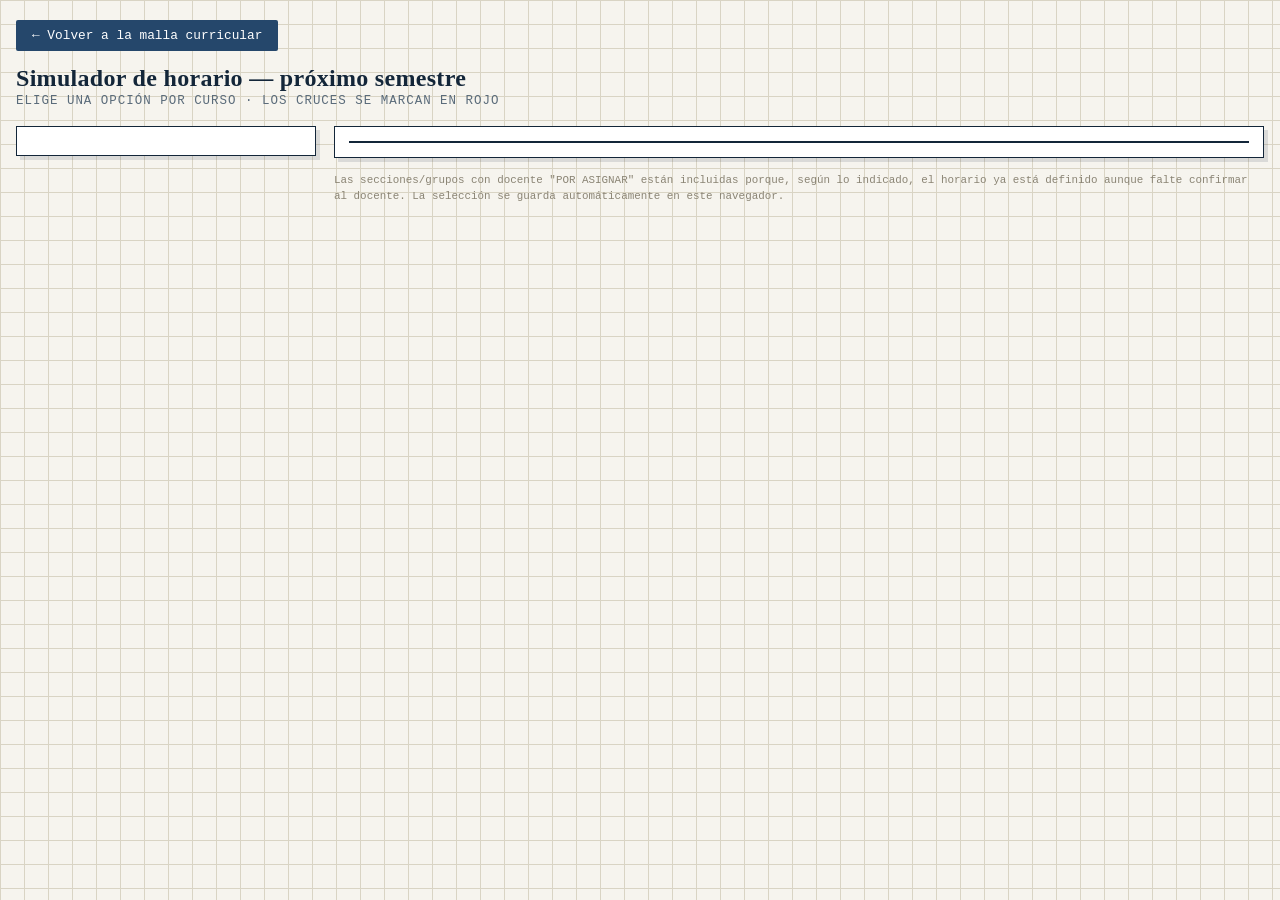
<file: SIMULADOR-HORARIO.html>
<!DOCTYPE html>
<html lang="es">
<head>
<meta charset="UTF-8">
<meta name="viewport" content="width=device-width, initial-scale=1.0">
<title>Simulador de Horario — Próximo Semestre</title>
<style>
  :root{
    --paper:#f6f4ee;
    --paper-line:#d9d4c4;
    --ink:#1c2b3a;
    --blue:#25476b;
    --blue-deep:#132639;
    --accent:#c1541f;
    --danger:#b3261e;
    --danger-bg:#fdeceb;
    --ok:#3a6b4c;
    --card:#ffffff;
  }
  *{box-sizing:border-box;}
  body{
    margin:0;
    background:var(--paper);
    background-image:
      linear-gradient(var(--paper-line) 1px, transparent 1px),
      linear-gradient(90deg, var(--paper-line) 1px, transparent 1px);
    background-size:24px 24px;
    color:var(--ink);
    font-family:'Courier New', ui-monospace, monospace;
    padding:20px 16px 60px;
  }
  .volver{
    display:inline-block;
    margin:0 0 14px;
    padding:8px 16px;
    background:var(--blue);
    color:#fff;
    text-decoration:none;
    border-radius:2px;
    font-size:0.8rem;
  }
  h1{
    font-family:'Georgia', serif;
    font-size:1.5rem;
    letter-spacing:0.3px;
    margin:0 0 2px;
    color:var(--blue-deep);
  }
  .subtitle{
    font-size:0.78rem;
    color:#5a6b7a;
    margin:0 0 18px;
    text-transform:uppercase;
    letter-spacing:1px;
  }
  .layout{
    display:grid;
    grid-template-columns: 300px 1fr;
    gap:18px;
    align-items:start;
  }
  @media (max-width: 880px){
    .layout{grid-template-columns:1fr;}
    .calendario-col{position:static;}
  }
  .calendario-col{
    position:sticky;
    top:16px;
    align-self:start;
  }
  .panel{
    background:var(--card);
    border:1.5px solid var(--blue-deep);
    box-shadow:4px 4px 0 rgba(19,38,57,0.12);
    padding:14px;
  }
  .course-group{
    margin-bottom:16px;
    padding-bottom:14px;
    border-bottom:1px dashed #c8c2ae;
  }
  .course-group:last-child{border-bottom:none;margin-bottom:0;}
  .course-title{
    font-family:'Georgia', serif;
    font-size:0.92rem;
    font-weight:bold;
    color:var(--blue-deep);
    display:flex;
    align-items:center;
    gap:6px;
  }
  .swatch{
    width:11px;height:11px;
    border:1px solid var(--blue-deep);
    display:inline-block;
    flex-shrink:0;
  }
  .course-sub{
    font-size:0.68rem;
    color:#7a7462;
    text-transform:uppercase;
    letter-spacing:0.6px;
    margin:0 0 6px 17px;
  }
  .option{
    display:flex;
    align-items:flex-start;
    gap:8px;
    padding:5px 6px;
    margin:2px 0;
    cursor:pointer;
    font-size:0.76rem;
    line-height:1.35;
    border:1px solid transparent;
  }
  .option:hover{background:#f1efe6;}
  .option input{margin-top:3px;accent-color:var(--blue);flex-shrink:0;}
  .option .opt-label{font-weight:bold;color:var(--blue-deep);}
  .option .opt-meta{color:#5a6b7a;display:block;}
  .option.selected{background:#eef2ea;border-color:var(--ok);}
  .por-asignar{color:var(--accent);font-style:italic;}
  .clear-btn{
    font-size:0.65rem;
    color:var(--accent);
    text-decoration:underline;
    cursor:pointer;
    margin:2px 0 0 17px;
    display:inline-block;
    background:none;border:none;padding:0;
    font-family:inherit;
  }
  .warning-banner{
    background:var(--danger-bg);
    border:1.5px solid var(--danger);
    color:var(--danger);
    padding:10px 14px;
    font-size:0.8rem;
    margin-bottom:14px;
    display:none;
    line-height:1.5;
  }
  .warning-banner.show{display:block;}
  .warning-banner strong{display:block;margin-bottom:4px;font-size:0.82rem;}
  .no-conflict{
    background:#eef2ea;
    border:1.5px solid var(--ok);
    color:var(--ok);
    padding:8px 14px;
    font-size:0.78rem;
    margin-bottom:14px;
  }
  .grid-wrap{overflow-x:auto;}
  .schedule{
    position:relative;
    display:grid;
    grid-template-columns: 52px repeat(6, minmax(110px,1fr));
    border:1.5px solid var(--blue-deep);
    min-width:760px;
  }
  .day-head{
    background:var(--blue-deep);
    color:#f1ede2;
    text-align:center;
    font-size:0.72rem;
    letter-spacing:1px;
    padding:8px 4px;
    border-left:1px solid #3c5674;
  }
  .day-head.corner{background:var(--paper);border-left:none;}
  .hour-col{
    position:relative;
    border-left:1px solid #d9d4c4;
    background: repeating-linear-gradient(
      to bottom,
      transparent,
      transparent 49px,
      #e4e0d2 49px,
      #e4e0d2 50px
    );
  }
  .hour-labels{position:relative;}
  .hour-label{
    position:absolute;
    right:6px;
    transform:translateY(-50%);
    font-size:0.62rem;
    color:#7a7462;
  }
  .block{
    position:absolute;
    left:2px;right:2px;
    border-radius:2px;
    padding:4px 5px;
    font-size:0.62rem;
    line-height:1.25;
    color:#fff;
    overflow:hidden;
    box-shadow:1px 1px 0 rgba(0,0,0,0.15);
    border:1px solid rgba(0,0,0,0.2);
  }
  .block.conflict{
    outline:2px solid var(--danger);
    outline-offset:-2px;
    animation:pulse 1.4s infinite;
  }
  @keyframes pulse{
    0%,100%{box-shadow:1px 1px 0 rgba(0,0,0,0.15);}
    50%{box-shadow:0 0 0 3px rgba(179,38,30,0.35);}
  }
  .block strong{display:block;font-size:0.66rem;}
  .footer-note{
    font-size:0.68rem;
    color:#8a8474;
    margin-top:14px;
    line-height:1.5;
  }

  .btn-agregar-curso{
    display:block;
    width:100%;
    margin-top:6px;
    padding:9px 10px;
    background:var(--blue-deep);
    color:#f1ede2;
    border:none;
    font-family:inherit;
    font-size:0.76rem;
    cursor:pointer;
    letter-spacing:0.3px;
  }
  .btn-agregar-curso:hover{background:var(--blue);}

  .form-curso{
    margin-top:12px;
    padding-top:12px;
    border-top:2px dashed #c8c2ae;
  }
  .form-curso label{
    display:block;
    font-size:0.66rem;
    text-transform:uppercase;
    letter-spacing:0.6px;
    color:#7a7462;
    margin:8px 0 3px;
  }
  .form-curso input[type="text"],
  .form-curso input[type="time"],
  .form-curso select{
    width:100%;
    padding:6px 7px;
    font-family:inherit;
    font-size:0.76rem;
    border:1px solid #c8c2ae;
    background:#fff;
    color:var(--ink);
  }
  .form-curso input[type="color"]{
    width:44px;height:26px;border:1px solid #c8c2ae;padding:0;cursor:pointer;
  }
  .opcion-box{
    border:1px solid #c8c2ae;
    padding:8px;
    margin-top:10px;
    background:#faf8f2;
  }
  .opcion-box .cabecera-opcion{
    display:flex;
    justify-content:space-between;
    align-items:center;
    font-size:0.7rem;
    font-weight:bold;
    color:var(--blue-deep);
  }
  .sesion-row{
    display:flex;
    gap:6px;
    align-items:center;
    margin-top:6px;
  }
  .sesion-row select{flex:1;}
  .sesion-row input[type="time"]{flex:1;}
  .mini-x{
    background:none;border:none;color:var(--danger);cursor:pointer;
    font-size:0.9rem;line-height:1;padding:2px 4px;
  }
  .btn-linea{
    font-size:0.66rem;
    color:var(--blue);
    text-decoration:underline;
    background:none;border:none;cursor:pointer;
    font-family:inherit;
    margin-top:6px;
    padding:0;
    display:inline-block;
  }
  .form-curso .acciones-form{
    display:flex;
    gap:8px;
    margin-top:14px;
  }
  .form-curso .acciones-form button{
    flex:1;
    padding:8px;
    font-family:inherit;
    font-size:0.74rem;
    cursor:pointer;
    border:1px solid var(--blue-deep);
  }
  .btn-guardar-curso{background:var(--ok);color:#fff;border-color:var(--ok) !important;}
  .btn-cancelar-curso{background:#fff;color:var(--ink);}
  .eliminar-curso{
    margin-left:auto;
    font-size:0.62rem;
    color:var(--danger);
    text-decoration:underline;
    background:none;border:none;cursor:pointer;
    font-family:inherit;
  }
</style>
</head>
<body>

<a href="index.html" class="volver">← Volver a la malla curricular</a>

<h1>Simulador de horario — próximo semestre</h1>
<p class="subtitle">Elige una opción por curso · los cruces se marcan en rojo</p>

<div class="layout">

  <div class="panel" id="course-panel"></div>

  <div class="calendario-col">
    <div id="warning-banner" class="warning-banner"></div>
    <div id="no-conflict" class="no-conflict" style="display:none;">✓ Sin cruces de horario con la selección actual.</div>
    <div class="panel grid-wrap">
      <div class="schedule" id="schedule"></div>
    </div>
    <p class="footer-note">
      Las secciones/grupos con docente "POR ASIGNAR" están incluidas porque, según lo indicado, el horario ya está definido aunque falte confirmar al docente.
      La selección se guarda automáticamente en este navegador.
    </p>
  </div>

</div>

<script>
const DAYS = ["LUN","MAR","MIE","JUE","VIE","SAB"];
const DAY_NAMES = {LUN:"Lunes",MAR:"Martes",MIE:"Miércoles",JUE:"Jueves",VIE:"Viernes",SAB:"Sábado"};
const START_HOUR = 7;   // 7:00
const END_HOUR = 21.5;  // 21:30
const PX_PER_MIN = 50/60;

function t(str){ // "7:15" -> minutes
  const [h,m] = str.split(":").map(Number);
  return h*60+m;
}

const COLORS = ["#5c7ea3","#b06a44","#5c8a6e","#7d5a86","#b8863f","#3f7d7a"];

const courseGroups = [
  {
    id:"constr2-teo", course:"Construcción II", label:"Teoría", color:COLORS[0],
    options:[
      {id:"A", docente:"Damiani Lazo, M.", ambiente:"CH-403", sessions:[{day:"VIE",start:"7:15",end:"9:30"}]},
      {id:"B", docente:"Damiani Lazo, M.", ambiente:"CH-403", sessions:[{day:"VIE",start:"9:30",end:"11:45"}]},
    ]
  },
  {
    id:"constr2-prac", course:"Construcción II", label:"Práctica", color:COLORS[0],
    options:[
      {id:"1", docente:"Damiani Lazo, M.", ambiente:"V-202", sessions:[{day:"LUN",start:"8:00",end:"11:00"},{day:"MIE",start:"8:00",end:"11:00"}]},
      {id:"2", docente:"Damiani Lazo, M.", ambiente:"V-202", sessions:[{day:"MAR",start:"8:00",end:"11:00"},{day:"JUE",start:"8:00",end:"11:00"}]},
      {id:"3", docente:"Damiani Lazo, M.", ambiente:"V-202", sessions:[{day:"LUN",start:"12:00",end:"15:00"},{day:"MIE",start:"12:00",end:"15:00"}]},
      {id:"4", docente:"Damiani Lazo, M.", ambiente:"CH-401 / V-202", sessions:[{day:"SAB",start:"8:00",end:"11:00"},{day:"JUE",start:"12:00",end:"15:00"}]},
      {id:"5", docente:"Marquez Arrisueño, V.", ambiente:"V-201 / V-203", sessions:[{day:"MIE",start:"12:00",end:"15:00"},{day:"VIE",start:"12:00",end:"15:00"}]},
      {id:"6", docente:"Pinto Rojas, G.", ambiente:"V-203", sessions:[{day:"LUN",start:"8:00",end:"11:00"},{day:"MIE",start:"8:00",end:"11:00"}]},
      {id:"7", docente:"Gonzales Flores, J.", ambiente:"V-203", sessions:[{day:"LUN",start:"12:00",end:"15:00"},{day:"MIE",start:"12:00",end:"15:00"}]},
      {id:"8", docente:"Gonzales Flores, J.", ambiente:"V-201", sessions:[{day:"LUN",start:"8:00",end:"11:00"},{day:"MIE",start:"8:00",end:"11:00"}]},
      {id:"9", docente:"Pacheco Chambi, R.", ambiente:"V-201", sessions:[{day:"MAR",start:"13:00",end:"16:00"},{day:"JUE",start:"13:00",end:"16:00"}]},
      {id:"10", docente:"Pacheco Chambi, R.", ambiente:"CH-403 / V-201", sessions:[{day:"SAB",start:"8:00",end:"11:00"},{day:"VIE",start:"13:00",end:"16:00"}]},
      {id:"11", docente:"POR ASIGNAR", ambiente:"V-201 / V-204", sessions:[{day:"LUN",start:"12:00",end:"15:00"},{day:"MIE",start:"12:00",end:"15:00"}]},
    ]
  },
  {
    id:"proy4-prac", course:"Proyectos IV: Habitar la Vivienda", label:"Práctica", color:COLORS[1],
    options:[
      {id:"1", docente:"Valdivia Vilches, M.", ambiente:"V-305 A", sessions:[{day:"MAR",start:"7:00",end:"11:00"},{day:"VIE",start:"7:00",end:"11:00"}]},
      {id:"2", docente:"Agramonte Cardenas, C.", ambiente:"V-304 A", sessions:[{day:"MAR",start:"7:00",end:"11:00"},{day:"VIE",start:"7:00",end:"11:00"}]},
      {id:"3", docente:"Zuñiga Alfaro, A.", ambiente:"V-302 B", sessions:[{day:"MAR",start:"12:00",end:"16:00"},{day:"VIE",start:"12:00",end:"16:00"}]},
      {id:"4", docente:"Zuñiga Alfaro, A.", ambiente:"V-302 B", sessions:[{day:"MAR",start:"7:00",end:"11:00"},{day:"VIE",start:"7:00",end:"11:00"}]},
      {id:"5", docente:"Llanque Chana, J.", ambiente:"V-302 A", sessions:[{day:"MAR",start:"7:00",end:"11:00"},{day:"VIE",start:"7:00",end:"11:00"}]},
      {id:"6", docente:"Fuentes Lopez, C.", ambiente:"V-305 A", sessions:[{day:"MAR",start:"12:00",end:"16:00"},{day:"VIE",start:"12:00",end:"16:00"}]},
      {id:"7", docente:"Pinto Rojas, G.", ambiente:"V-305 B", sessions:[{day:"MIE",start:"12:00",end:"16:00"},{day:"VIE",start:"12:00",end:"16:00"}]},
      {id:"8", docente:"Urday Luque, O.", ambiente:"V-302 A", sessions:[{day:"MAR",start:"17:00",end:"21:00"},{day:"VIE",start:"17:00",end:"21:00"}]},
      {id:"9", docente:"Gonzales Flores, J.", ambiente:"V-302 A", sessions:[{day:"MAR",start:"12:00",end:"16:00"},{day:"VIE",start:"12:00",end:"16:00"}]},
      {id:"10", docente:"Pinto Rojas, G.", ambiente:"V-302 B", sessions:[{day:"MAR",start:"17:00",end:"21:00"},{day:"VIE",start:"17:00",end:"21:00"}]},
    ]
  },
  {
    id:"gestion-teo", course:"Gestión de Proyectos", label:"Teoría", color:COLORS[2],
    options:[
      {id:"A", docente:"Seminario Benites, A.", ambiente:"AV-1-AV", sessions:[{day:"LUN",start:"18:30",end:"20:00"},{day:"MIE",start:"18:30",end:"20:00"}]},
      {id:"B", docente:"Seminario Benites, A.", ambiente:"AV-1-AV", sessions:[{day:"LUN",start:"20:00",end:"21:30"},{day:"MIE",start:"20:00",end:"21:30"}]},
      {id:"C", docente:"POR ASIGNAR", ambiente:"AV-1-AV", sessions:[{day:"MAR",start:"18:30",end:"20:00"},{day:"JUE",start:"18:30",end:"20:00"}]},
      {id:"D", docente:"POR ASIGNAR", ambiente:"AV-1-AV", sessions:[{day:"MAR",start:"20:00",end:"21:30"},{day:"JUE",start:"20:00",end:"21:30"}]},
    ]
  },
  {
    id:"thcu2-teo", course:"Teoría e Hist. Crítica del Urbanismo II", label:"Teoría", color:COLORS[3],
    options:[
      {id:"A", docente:"Calcino Caceres, M.", ambiente:"CH-501", sessions:[{day:"LUN",start:"15:30",end:"17:00"},{day:"MIE",start:"15:30",end:"17:00"}]},
      {id:"B", docente:"Flores Gutierrez, R.", ambiente:"CH-501", sessions:[{day:"MAR",start:"14:30",end:"16:00"},{day:"JUE",start:"14:30",end:"16:00"}]},
      {id:"C", docente:"Delgado Alvarado, G.", ambiente:"CH-501", sessions:[{day:"LUN",start:"12:00",end:"13:30"},{day:"MIE",start:"15:30",end:"17:00"}]},
    ]
  },
  {
    id:"tutoria", course:"Tutoría", label:"Semestre 8", color:COLORS[4],
    options:[
      {id:"A", docente:"POR ASIGNAR", ambiente:"CH-501", sessions:[{day:"MIE",start:"17:00",end:"17:45"}]},
      {id:"B", docente:"POR ASIGNAR", ambiente:"CH-403", sessions:[{day:"VIE",start:"11:45",end:"12:30"}]},
      {id:"C", docente:"POR ASIGNAR", ambiente:"D-105", sessions:[{day:"LUN",start:"11:15",end:"12:00"}]},
    ]
  },
];

const STORAGE_KEY = "horario-sim-selecciones";
const CUSTOM_KEY = "horario-sim-cursos-personalizados";
let selections = JSON.parse(localStorage.getItem(STORAGE_KEY) || "{}");

const BASE_COURSE_GROUPS = courseGroups;
let customGroups = JSON.parse(localStorage.getItem(CUSTOM_KEY) || "[]");
courseGroups = BASE_COURSE_GROUPS.concat(customGroups);

function saveSelections(){
  localStorage.setItem(STORAGE_KEY, JSON.stringify(selections));
}
function saveCustomGroups(){
  localStorage.setItem(CUSTOM_KEY, JSON.stringify(customGroups));
  courseGroups = BASE_COURSE_GROUPS.concat(customGroups);
}

function renderPanel(){
  const panel = document.getElementById("course-panel");
  panel.innerHTML = "";
  courseGroups.forEach(group=>{
    const div = document.createElement("div");
    div.className = "course-group";

    const title = document.createElement("div");
    title.className = "course-title";
    title.innerHTML = `<span class="swatch" style="background:${group.color}"></span>${group.course}`;
    if (group.custom) {
      const del = document.createElement("button");
      del.className = "eliminar-curso";
      del.textContent = "eliminar";
      del.addEventListener("click", (ev) => {
        ev.stopPropagation();
        if (!confirm(`¿Eliminar "${group.course}" de la lista?`)) return;
        customGroups = customGroups.filter(g => g.id !== group.id);
        delete selections[group.id];
        saveCustomGroups();
        saveSelections();
        renderPanel();
        renderSchedule();
      });
      title.appendChild(del);
    }
    div.appendChild(title);

    const sub = document.createElement("div");
    sub.className = "course-sub";
    sub.textContent = group.label;
    div.appendChild(sub);

    group.options.forEach(opt=>{
      const label = document.createElement("label");
      label.className = "option" + (selections[group.id]===opt.id ? " selected":"");
      const sessTxt = opt.sessions.map(s=>`${DAY_NAMES[s.day]} ${s.start}–${s.end}`).join(" · ");
      const docenteTxt = opt.docente === "POR ASIGNAR" ? `<span class="por-asignar">Docente por asignar</span>` : opt.docente;
      label.innerHTML = `
        <input type="radio" name="${group.id}" value="${opt.id}" ${selections[group.id]===opt.id ? "checked":""}>
        <span>
          <span class="opt-label">${group.options.length>1 && !isNaN(opt.id) ? "Grupo "+opt.id : "Sección "+opt.id}</span>
          <span class="opt-meta">${docenteTxt} · ${opt.ambiente}</span>
          <span class="opt-meta">${sessTxt}</span>
        </span>
      `;
      label.querySelector("input").addEventListener("change", ()=>{
        selections[group.id] = opt.id;
        saveSelections();
        renderPanel();
        renderSchedule();
      });
      div.appendChild(label);
    });

    if(selections[group.id]){
      const clear = document.createElement("button");
      clear.className = "clear-btn";
      clear.textContent = "Quitar selección";
      clear.addEventListener("click", ()=>{
        delete selections[group.id];
        saveSelections();
        renderPanel();
        renderSchedule();
      });
      div.appendChild(clear);
    }

    panel.appendChild(div);
  });

  const btnAgregar = document.createElement("button");
  btnAgregar.className = "btn-agregar-curso";
  btnAgregar.textContent = "+ Agregar curso / horario / aula para próximo semestre";
  btnAgregar.addEventListener("click", () => renderFormularioNuevoCurso(panel, btnAgregar));
  panel.appendChild(btnAgregar);
}

function crearFilaSesion(cont){
  const row = document.createElement("div");
  row.className = "sesion-row";
  row.innerHTML = `
    <select class="f-dia">
      ${DAYS.map(d=>`<option value="${d}">${DAY_NAMES[d]}</option>`).join("")}
    </select>
    <input type="time" class="f-inicio" value="08:00">
    <input type="time" class="f-fin" value="10:00">
    <button type="button" class="mini-x" title="Quitar sesión">×</button>
  `;
  row.querySelector(".mini-x").addEventListener("click", () => row.remove());
  cont.appendChild(row);
}

function crearFilaOpcion(cont, numero){
  const box = document.createElement("div");
  box.className = "opcion-box";
  box.innerHTML = `
    <div class="cabecera-opcion">
      <span>Opción/Grupo ${numero}</span>
      <button type="button" class="mini-x" title="Quitar opción">×</button>
    </div>
    <label>Docente</label>
    <input type="text" class="f-docente" placeholder="Nombre del docente o 'POR ASIGNAR'">
    <label>Ambiente</label>
    <input type="text" class="f-ambiente" placeholder="Ej. V-202">
    <div class="f-sesiones"></div>
    <button type="button" class="btn-linea f-add-sesion">+ agregar sesión (día/hora)</button>
  `;
  const sesionesCont = box.querySelector(".f-sesiones");
  crearFilaSesion(sesionesCont);
  box.querySelector(".f-add-sesion").addEventListener("click", () => crearFilaSesion(sesionesCont));
  box.querySelector(".mini-x").addEventListener("click", () => box.remove());
  cont.appendChild(box);
}

function renderFormularioNuevoCurso(panel, btnAgregar){
  if (document.getElementById("form-curso")) return;
  btnAgregar.style.display = "none";

  const form = document.createElement("div");
  form.className = "form-curso";
  form.id = "form-curso";
  form.innerHTML = `
    <label>Nombre del curso</label>
    <input type="text" id="f-curso-nombre" placeholder="Ej. Proyectos XI">
    <label>Etiqueta (Teoría, Práctica, Seminario...)</label>
    <input type="text" id="f-curso-label" placeholder="Ej. Práctica">
    <label>Color</label>
    <input type="color" id="f-curso-color" value="${COLORS[Math.floor(Math.random()*COLORS.length)]}">
    <div id="f-opciones-cont"></div>
    <button type="button" class="btn-linea" id="f-add-opcion">+ agregar otra opción/grupo</button>
    <div class="acciones-form">
      <button type="button" class="btn-guardar-curso" id="f-guardar">Guardar curso</button>
      <button type="button" class="btn-cancelar-curso" id="f-cancelar">Cancelar</button>
    </div>
  `;
  panel.appendChild(form);

  const opcionesCont = form.querySelector("#f-opciones-cont");
  let contadorOpciones = 0;
  function agregarOpcion(){ contadorOpciones++; crearFilaOpcion(opcionesCont, contadorOpciones); }
  agregarOpcion();

  form.querySelector("#f-add-opcion").addEventListener("click", agregarOpcion);
  form.querySelector("#f-cancelar").addEventListener("click", () => {
    form.remove();
    btnAgregar.style.display = "block";
  });

  form.querySelector("#f-guardar").addEventListener("click", () => {
    const nombre = form.querySelector("#f-curso-nombre").value.trim();
    const etiqueta = form.querySelector("#f-curso-label").value.trim();
    const color = form.querySelector("#f-curso-color").value;

    if (!nombre) { alert("Ponle un nombre al curso."); return; }

    const opciones = [];
    form.querySelectorAll(".opcion-box").forEach((box, idx) => {
      const docente = box.querySelector(".f-docente").value.trim() || "POR ASIGNAR";
      const ambiente = box.querySelector(".f-ambiente").value.trim() || "Por confirmar";
      const sesiones = [];
      box.querySelectorAll(".sesion-row").forEach(row => {
        const dia = row.querySelector(".f-dia").value;
        const inicio = row.querySelector(".f-inicio").value;
        const fin = row.querySelector(".f-fin").value;
        if (inicio && fin) sesiones.push({ day: dia, start: inicio, end: fin });
      });
      if (sesiones.length) opciones.push({ id: String(idx+1), docente, ambiente, sessions: sesiones });
    });

    if (!opciones.length) { alert("Agrega al menos una opción con un horario válido."); return; }

    const nuevoGrupo = {
      id: "custom_" + Date.now(),
      course: nombre,
      label: etiqueta || "",
      color,
      custom: true,
      options: opciones
    };
    customGroups.push(nuevoGrupo);
    saveCustomGroups();
    renderPanel();
    renderSchedule();
  });
}

function buildGridSkeleton(){
  const schedule = document.getElementById("schedule");
  schedule.innerHTML = "";

  const totalMinutes = (END_HOUR-START_HOUR)*60;
  const totalHeight = totalMinutes*PX_PER_MIN;

  const corner = document.createElement("div");
  corner.className = "day-head corner";
  schedule.appendChild(corner);

  DAYS.forEach(d=>{
    const h = document.createElement("div");
    h.className = "day-head";
    h.textContent = DAY_NAMES[d];
    schedule.appendChild(h);
  });

  const hourLabels = document.createElement("div");
  hourLabels.className = "hour-labels";
  hourLabels.style.height = totalHeight+"px";
  for(let hr=Math.ceil(START_HOUR); hr<=Math.floor(END_HOUR); hr++){
    const lbl = document.createElement("div");
    lbl.className = "hour-label";
    lbl.style.top = ((hr-START_HOUR)*60*PX_PER_MIN)+"px";
    lbl.textContent = hr+":00";
    hourLabels.appendChild(lbl);
  }
  schedule.appendChild(hourLabels);

  DAYS.forEach(d=>{
    const col = document.createElement("div");
    col.className = "hour-col";
    col.style.height = totalHeight+"px";
    col.dataset.day = d;
    schedule.appendChild(col);
  });
}

function overlaps(a,b){
  return a.startMin < b.endMin && b.startMin < a.endMin;
}

function renderSchedule(){
  buildGridSkeleton();

  // collect active sessions
  let activeSessions = [];
  courseGroups.forEach(group=>{
    const chosenId = selections[group.id];
    if(!chosenId) return;
    const opt = group.options.find(o=>o.id===chosenId);
    if(!opt) return;
    opt.sessions.forEach(s=>{
      activeSessions.push({
        groupId: group.id,
        courseLabel: group.course + (group.label ? " · "+group.label : ""),
        optId: opt.id,
        color: group.color,
        day: s.day,
        startMin: t(s.start),
        endMin: t(s.end),
        startStr: s.start,
        endStr: s.end,
        ambiente: opt.ambiente
      });
    });
  });

  // detect conflicts (different courses, same day, overlapping)
  let conflicts = [];
  for(let i=0;i<activeSessions.length;i++){
    for(let j=i+1;j<activeSessions.length;j++){
      const a = activeSessions[i], b = activeSessions[j];
      if(a.groupId===b.groupId) continue;
      if(a.day===b.day && overlaps(a,b)){
        conflicts.push([a,b]);
      }
    }
  }

  const conflictKeys = new Set();
  conflicts.forEach(([a,b])=>{
    conflictKeys.add(a.groupId+a.day+a.startMin);
    conflictKeys.add(b.groupId+b.day+b.startMin);
  });

  // render blocks
  const schedule = document.getElementById("schedule");
  DAYS.forEach(day=>{
    const col = schedule.querySelector(`.hour-col[data-day="${day}"]`);
    const sessionsOnDay = activeSessions.filter(s=>s.day===day);
    sessionsOnDay.forEach((s, idx)=>{
      const block = document.createElement("div");
      const key = s.groupId+s.day+s.startMin;
      block.className = "block" + (conflictKeys.has(key) ? " conflict":"");
      block.style.background = s.color;
      block.style.top = ((s.startMin-START_HOUR*60)*PX_PER_MIN)+"px";
      block.style.height = ((s.endMin-s.startMin)*PX_PER_MIN)+"px";
      block.innerHTML = `<strong>${s.courseLabel}</strong>${s.startStr}–${s.endStr}<br>${s.ambiente}`;
      col.appendChild(block);
    });
  });

  // warning banner
  const banner = document.getElementById("warning-banner");
  const noConflict = document.getElementById("no-conflict");
  if(conflicts.length){
    banner.classList.add("show");
    noConflict.style.display = "none";
    banner.innerHTML = "<strong>⚠ Cruce de horario detectado — no podrás matricular así:</strong>" +
      conflicts.map(([a,b])=>
        `${a.courseLabel} (${a.startStr}–${a.endStr}) se cruza con ${b.courseLabel} (${b.startStr}–${b.endStr}) el día ${DAY_NAMES[a.day]}.`
      ).join("<br>");
  } else {
    banner.classList.remove("show");
    if(activeSessions.length>0){
      noConflict.style.display = "block";
    } else {
      noConflict.style.display = "none";
    }
  }
}

renderPanel();
renderSchedule();
</script>

</body>
</html>
</file>
